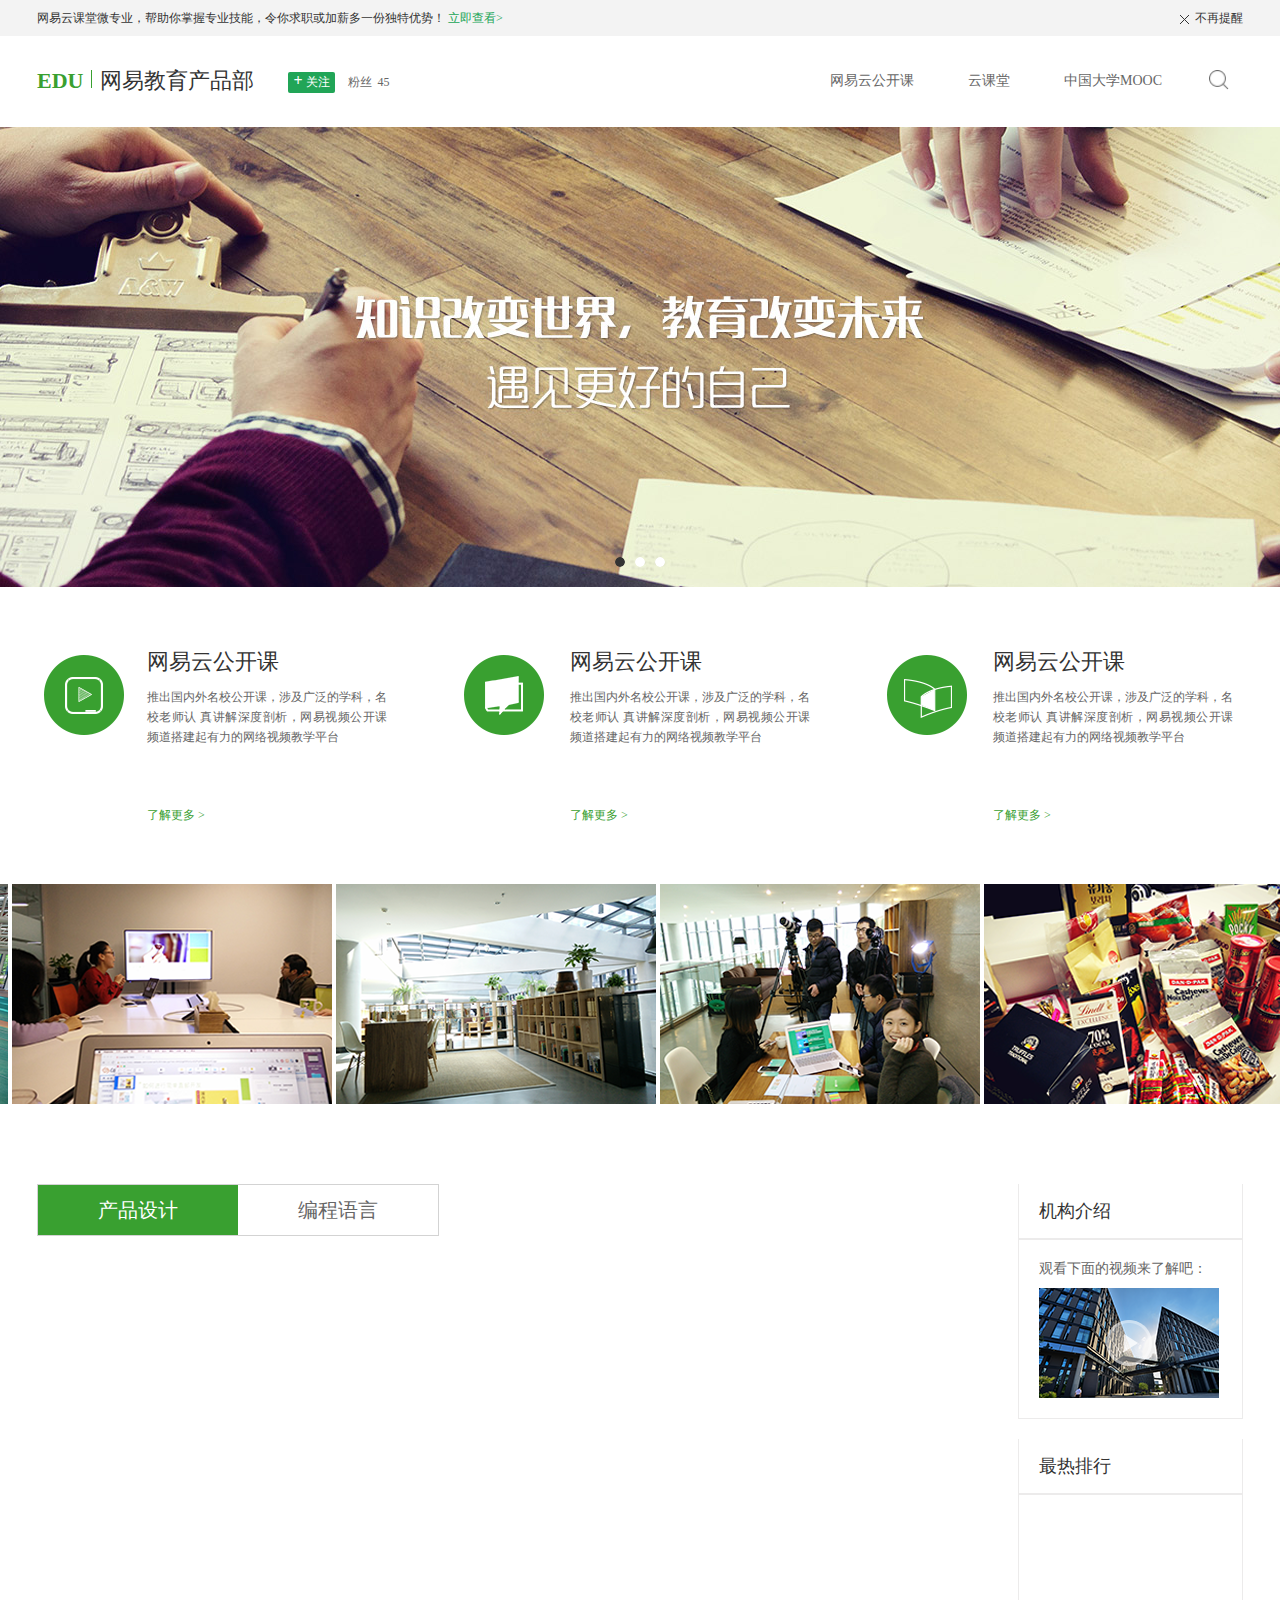
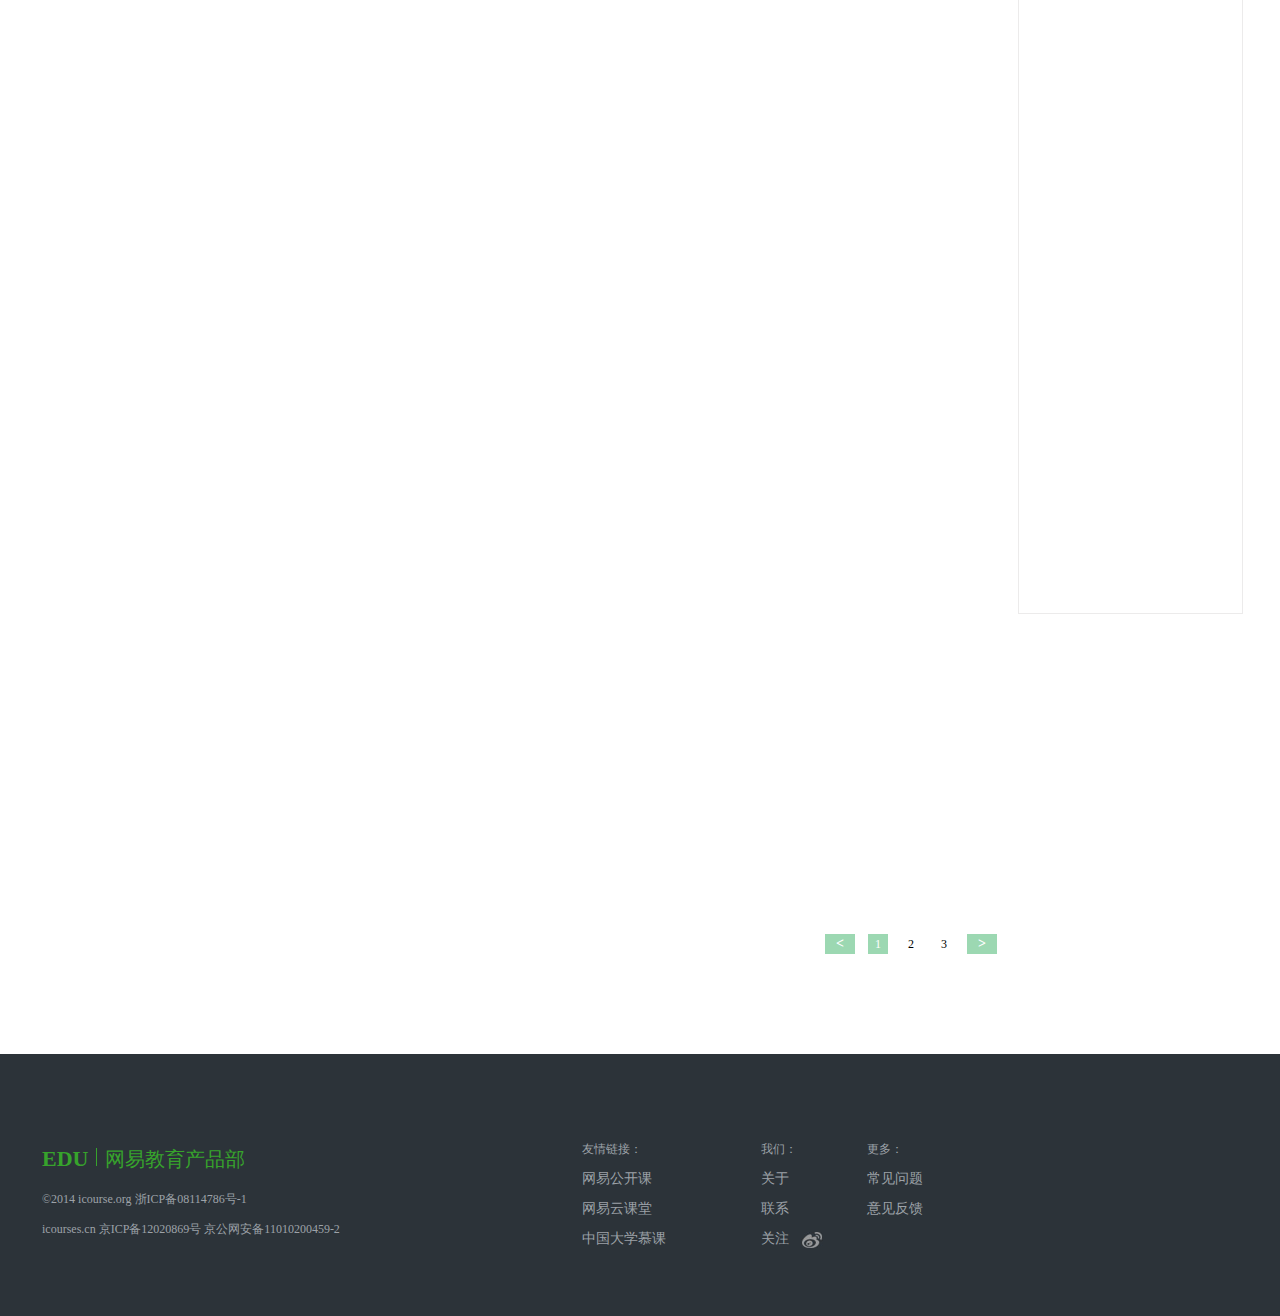
<file: 网易云课堂/index.html>
<!DOCTYPE html>
<html lang="en">

<head>
    <meta charset="UTF-8">
    <meta name="viewport" content="width=device-width, initial-scale=1.0">
    <link rel="stylesheet" type="text/css" href="style/homePage_big.css">
    <link rel="stylesheet" type="text/css" href="style/homePage_small.css" media="(max-width:1205px)">
    <script src="http://code.jquery.com/jquery-1.11.3.min.js"></script>
    <script type="text/javascript" src="js/jquery.js"></script>
    <script type="text/javascript" src="js/homePage.js"></script>
    <title>Document</title>
</head>

<body>
    <!--顶部广告部分-->
    <div id="top">
        <div class="top_con">
            <div class="fl">
                <span>网易云课堂微专业，帮助你掌握专业技能，令你求职或加薪多一份独特优势！</span>
                <a class="top_look" href="">立即查看&gt;</a>
            </div>
            <a class="top_close fr" href="">不再提醒</a>
        </div>
    </div>
    <!--头部导航栏-->
    <div id="header">
        <div class="header_edu fl">
            <div class="hedu_text">
                <span>EDU</span><i></i>网易教育产品部
            </div>
            <em class="hedu_atte">+&nbsp;关注</em>
            <em class="yOn">✔&nbsp;已关注&nbsp;&nbsp;<i></i>&nbsp;<a href="">取消</a></em>
            <em>粉丝&nbsp;&nbsp;45</em>
        </div>
        <div class="header_ser fr">
            <ul class="nav">
                <li><a href="http://open.163.com/">网易云公开课</a></li>
                <li><a href="http://study.163.com/">云课堂</a></li>
                <li><a href="http://www.icourse163.org/">中国大学MOOC</a></li>
            </ul>
        </div>
    </div>
    <!--大图轮播区-->
    <div id="big_banner">
        <div class="big_banner_out">
            <ul class="big_banner_ul">
                <li>
                    <a href="http://open.163.com/">
                        <img src="images/banner1.jpg">
                    </a>
                </li>
                <li>
                    <a href="http://study.163.com/">
                        <img src="images/banner2.jpg">
                    </a>
                </li>
                <li>
                    <a href="http://www.icourse163.org/">
                        <img src="images/banner3.jpg">
                    </a>
                </li>
            </ul>
            <div class="big_banner_sub">

            </div>
        </div>
    </div>
    <!--介绍部分-->
    <div id="cla_in">
        <ul class="ci_ul clear">
            <li class="wyy_li fl">
                <div>
                    <h1>网易云公开课</h1>
                    <p>推出国内外名校公开课，涉及广泛的学科，名校老师认 真讲解深度剖析，网易视频公开课频道搭建起有力的网络视频教学平台
                    </p>
                    <a href="http://open.163.com/">了解更多 &gt;</a>
                </div>
            </li>
            <li class="ykt_li fl">
                <div>
                    <h1>网易云公开课</h1>
                    <p>推出国内外名校公开课，涉及广泛的学科，名校老师认 真讲解深度剖析，网易视频公开课频道搭建起有力的网络视频教学平台
                    </p>
                    <a href="http://study.163.com/">了解更多 &gt;</a>
                </div>
            </li>
            <li class="cdx_li fl">
                <div>
                    <h1>网易云公开课</h1>
                    <p>推出国内外名校公开课，涉及广泛的学科，名校老师认 真讲解深度剖析，网易视频公开课频道搭建起有力的网络视频教学平台
                    </p>
                    <a href="http://www.icourse163.org/">了解更多 &gt;</a>
                </div>
            </li>
        </ul>
    </div>
    <!--小图轮播区-->
    <div id="small_banner">
        <div class="small_banner_out">
            <ul class="small_banner_ul">
                <li>
                    <a href="">
                        <img src="images/sm_banner1.png">
                    </a>
                </li>
                <li>
                    <a href="">
                        <img src="images/sm_banner2.png">
                    </a>
                </li>
                <li>
                    <a href="">
                        <img src="images/sm_banner3.png">
                    </a>
                </li>
                <li>
                    <a href="">
                        <img src="images/sm_banner4.png">
                    </a>
                </li>
                <li>
                    <a href="">
                        <img src="images/sm_banner5.png">
                    </a>
                </li>
            </ul>
        </div>
    </div>
    <!--主要内容区-->
    <div id="content" class="clear">
        <div class="main fl">
            <div class="main_head clear">
                <div class="main_tab fl active">产品设计</div>
                <div class="main_tab fl">编程语言</div>
            </div>
            <div class="main_content clear">


            </div>
            <div class="main_foot">
                <span class="fir_span">&lt;</span>
                <span class="active">1</span>
                <span>2</span>
                <span>3</span>
                <span class="las_span">&gt;</span>
            </div>
        </div>
        <div class="side fr">
            <div class="side_select">
                <h2>机构介绍</h2>
                <div class="vid">
                    <p>观看下面的视频来了解吧：</p>
                    <img src="images/vid.png">
                </div>
            </div>
            <div class="side_select">
                <h2>最热排行</h2>
                <div class="hot_out">
                    <ul class="hot_ul">

                    </ul>
                </div>
            </div>
        </div>
    </div>
    <!--底部-->
    <div id="footer">
        <div class="footer_cin clear">
            <div class="copy fl">
                <h2><span>EDU</span><i></i>网易教育产品部</h2>
                <p>&copy;2014 icourse.org&nbsp;浙ICP备08114786号-1</p>
                <p>icourses.cn&nbsp;京ICP备12020869号&nbsp;京公网安备11010200459-2</p>
            </div>
            <ul class="u1">
                <li>友情链接：</li>
                <li><a href="">网易公开课</a></li>
                <li><a href="">网易云课堂</a></li>
                <li><a href="">中国大学慕课</a></li>
            </ul>
            <ul class="u2">
                <li>我们：</li>
                <li><a href="">关于</a></li>
                <li><a href="">联系</a></li>
                <li><a href="">关注<img src="images/footer_p1.png"></a></li>
            </ul>
            <ul>
                <li>更多：</li>
                <li><a href="">常见问题</a></li>
                <li><a href="">意见反馈</a></li>
            </ul>
        </div>
    </div>

    <!--视频播放部分-->
    <div id="vidio">
        <div class="vid_shade"></div>
        <div class="vid_play">
            <p>请观看下面的视频</p>
            <video controls="controls">
                <source src=" http://mov.bn.netease.com/open-movie/nos/mp4/2014/12/30/SADQ86F5S_shd.mp4 " type="video/mp4 " />
                Your browser does not support HTML5 video.
            </video>
            <div class="vid_close "></div>
        </div>
    </div>
    <!--登录弹窗部分-->
    <div id="login">
        <div class="login_shade"></div>
        <div class="login_tex">
            <p>登录网易云课堂</p>
            <div class="log_close "></div>

            <input type="text" id="user" placeholder="账号"><span class="erring"></span>
            <input type="password" id="pass" placeholder="密码"><span class="erring"></span>
            <input type="button" id="submit" value="登录">
        </div>
    </div>
</body>

</html>
</file>
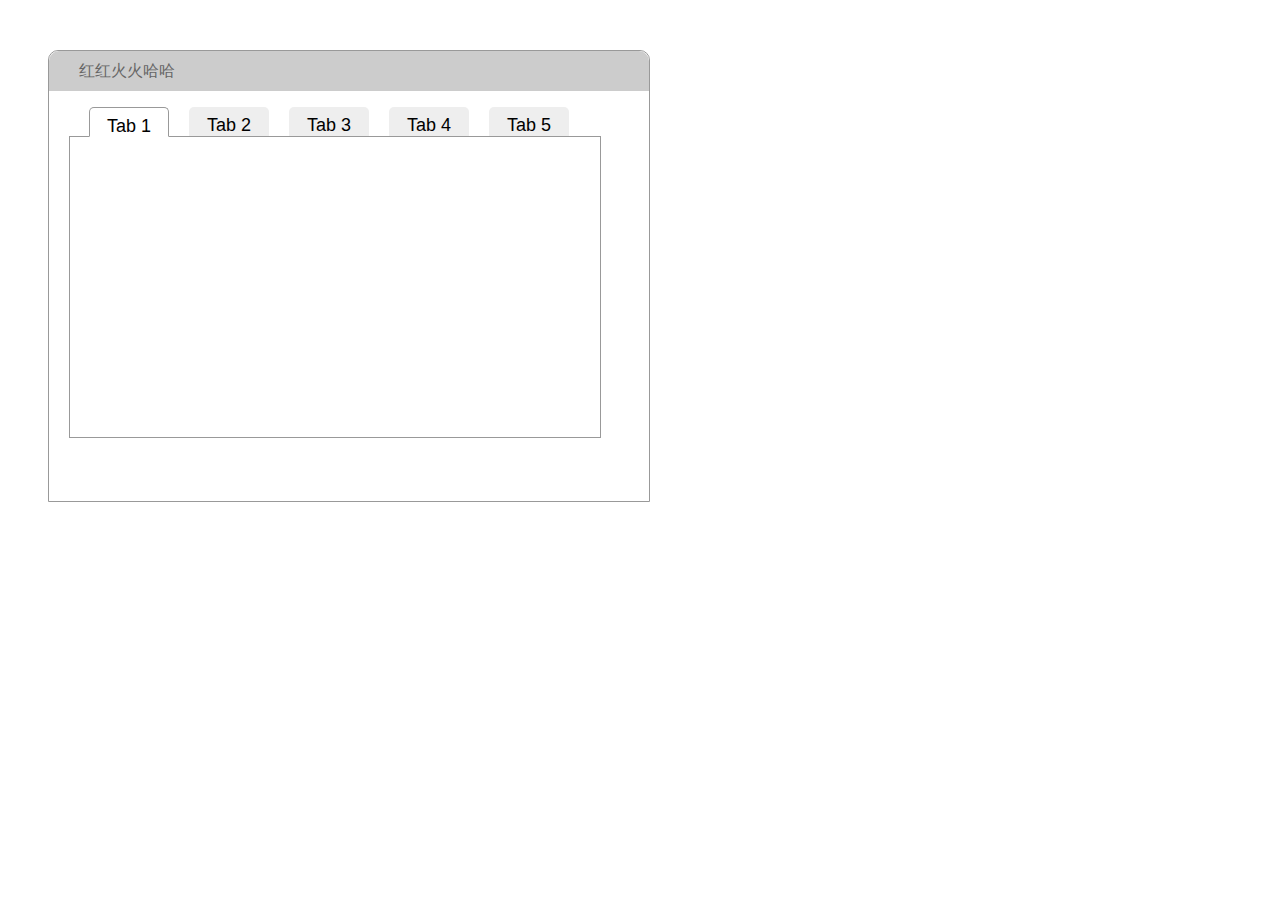
<file: week1/Tab选项切换/index.html>
<!doctype html>
<html>

<head>
    <title>Tab选项切换</title>
    <meta charset="UTF-8">
    <link rel="stylesheet" href="style/main.css">
    <script type="text/javascript" src="js/main.js"></script>
</head>

<body>
    <div id="outline">
        <p>红红火火哈哈</p>
        <button class="active">Tab 1</button>
        <button>Tab 2</button>
        <button>Tab 3</button>
        <button>Tab 4</button>
        <button>Tab 5</button>
        <div id="tableOut">
            <table id="tab">
            </table>
        </div>
    </div>
</body>

</html>
</file>
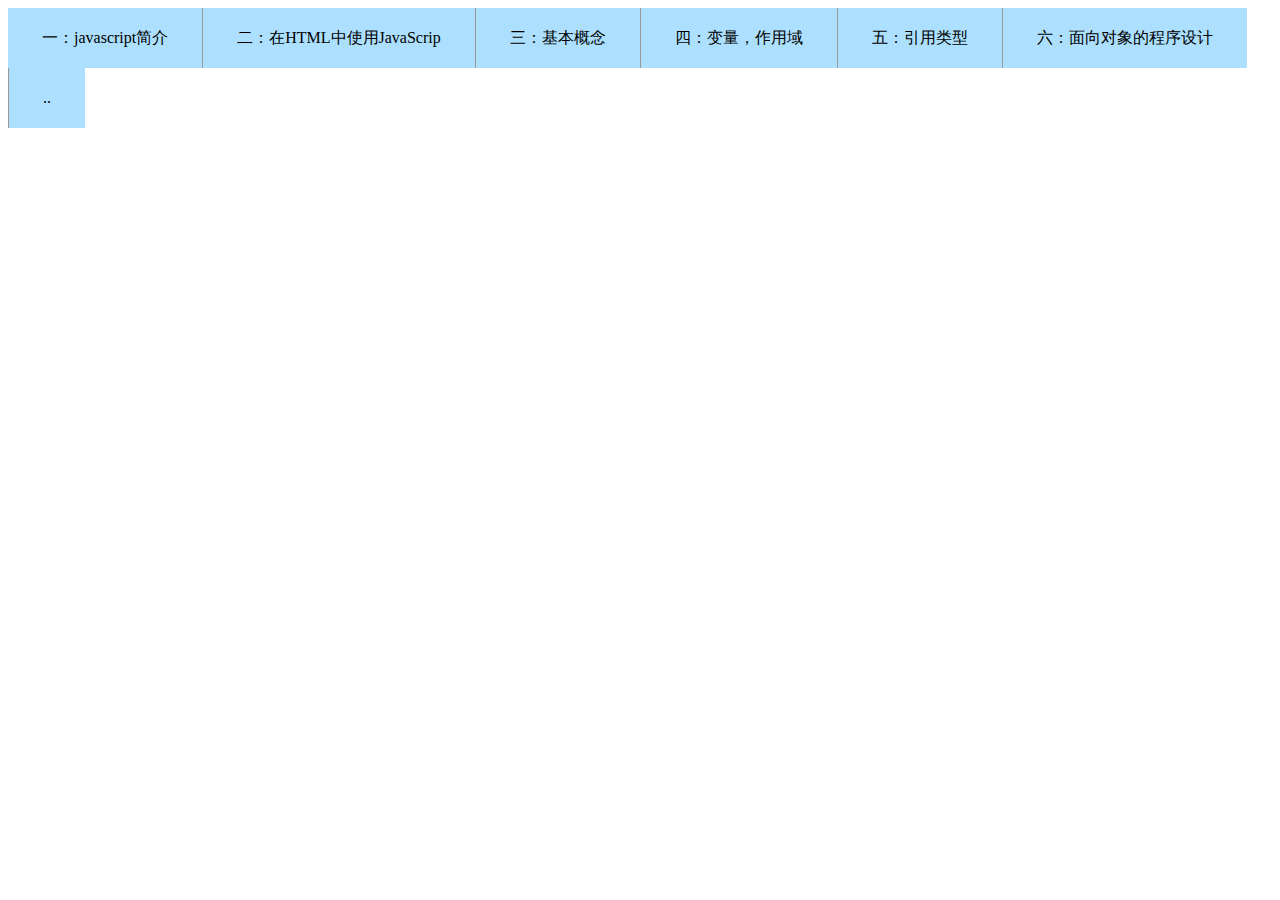
<file: week1/下拉菜单/index.html>
<!doctype html>
<html>

<head>
    <title>下拉(js高程部分目录)</title>
    <meta charset="UTF-8">
    <link rel="stylesheet" type="text/css" href="style/main.css">
    <script type="text/javascrijpt" src="js/main.js"></script>
</head>

<body>
    <div id="outline">
        <div id="tab">
            <div>一：javascript简介</div>
            <div>二：在HTML中使用JavaScrip</div>
            <div>三：基本概念</div>
            <div>四：变量，作用域</div>
            <div>五：引用类型</div>
            <div>六：面向对象的程序设计</div>
            <div>..</div>
        </div>
        <div id="nextTab">
            <div id="next1">
                <ul>
                    <li>1.1 &nbsp;javascript简史</li>
                    <li>1.2 &nbsp;javascript实现</li>
                    <li>1.3 &nbsp;javascript版本</li>
                    <li>1.4 &nbsp;小结</li>
                </ul>

            </div>
            <div id="next2">
                <ul>
                    <li>2.1 &nbsp;&lt;script&gt;元素</li>
                    <li>2.2 &nbsp;嵌入代码与外部文件</li>
                    <li>2.3 &nbsp;文档模式</li>
                    <li>2.4 &nbsp;&lt;noscript&gt;元素</li>
                    <li>2.5 &nbsp;小结</li>
                </ul>

            </div>
            <div id="next3">
                <ul>
                    <li>3.1 &nbsp;语法</li>
                    <li>3.2 &nbsp;关键字和保留字</li>
                    <li>3.3 &nbsp;变量</li>
                    <li>3.4 &nbsp;数据类型</li>
                    <li>3.5 &nbsp;操作符</li>
                    <li>3.3 &nbsp;语句</li>
                    <li>3.4 &nbsp;函数</li>
                    <li>3.5 &nbsp;小结</li>
                </ul>

            </div>
            <div id="next4">
                <ul>
                    <li>4.1 &nbsp;基本类型和引类型的值</li>
                    <li>4.2 &nbsp;执行环境及作用域</li>
                    <li>4.3 &nbsp;垃圾收集</li>
                    <li>4.4 &nbsp;小结</li>
                </ul>

            </div>
            <div id="next5">
                <ul>
                    <li>5.1 &nbsp;Object类型</li>
                    <li>5.2 &nbsp;Date类型</li>
                    <li>5.3 &nbsp;RegExp类型</li>
                    <li>5.4 &nbsp;Function类型</li>
                    <li>5.5 &nbsp;基本包装类型</li>
                    <li>5.3 &nbsp;单体内置对象</li>
                    <li>5.4 &nbsp;函数</li>
                </ul>

            </div>
            <div id="next6">
                <ul>
                    <li>6.1 &nbsp;理解对象</li>
                    <li>6.2 &nbsp;创建对象</li>
                    <li>6.3 &nbsp;继承</li>
                    <li>6.4 &nbsp;小结</li>
                </ul>

            </div>
            <div id="next7">
                <ul>
                    <li>你以为还有？</li>
                    <li>剩下的章节不让看了！</li>
                    <li>就是不让看了</li>
                    <li>想不到吧？</li>
                    <li>意不意外？</li>
                    <li>刺不刺激？</li>
                    <li>惊不惊喜？</li>
                </ul>

            </div>
        </div>
    </div>
</body>

</html>
</file>
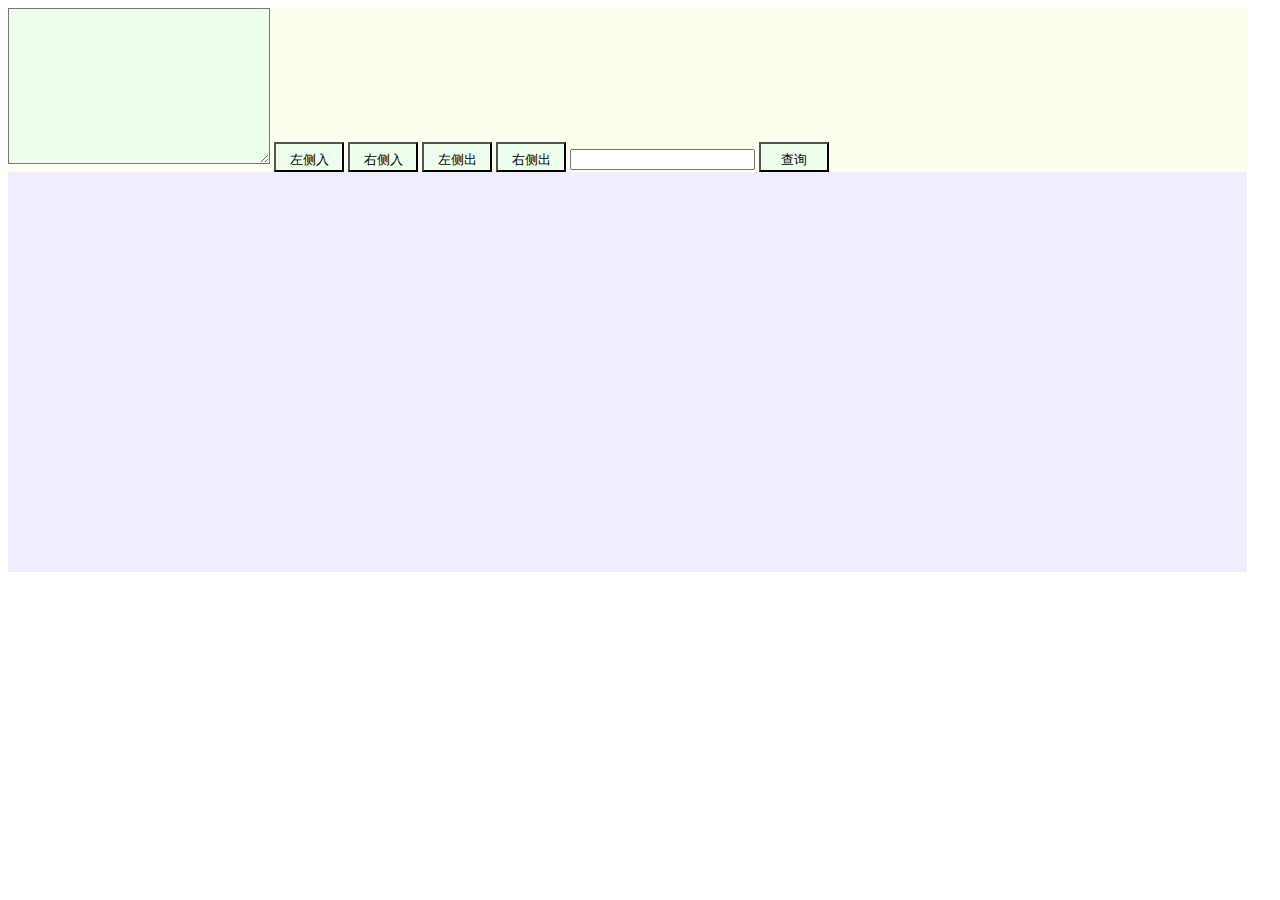
<file: week1/任务二十/index.html>
<!doctype html>
<html>
    <head>
        <title>任务二十</title>
        <meta charset="UTF-8">
        <link rel="stylesheet" href="style/main.css">
        <script type="text/javascript" src="js/main.js"></script>
    </head>
    <body>
        <div id="overline">
            <textarea name="" id="text1" cols="30" rows="10"></textarea>
            <button id="add1">左侧入</button>
            <button id="add2">右侧入</button>
            <button id="remove1">左侧出</button>
            <button id="remove2">右侧出</button>
            <input id="text2" type="text">
        <button id="find">查询</button>
        </div>
        <div id="outline"></div>
        </br>
    </body>
</html>
</file>
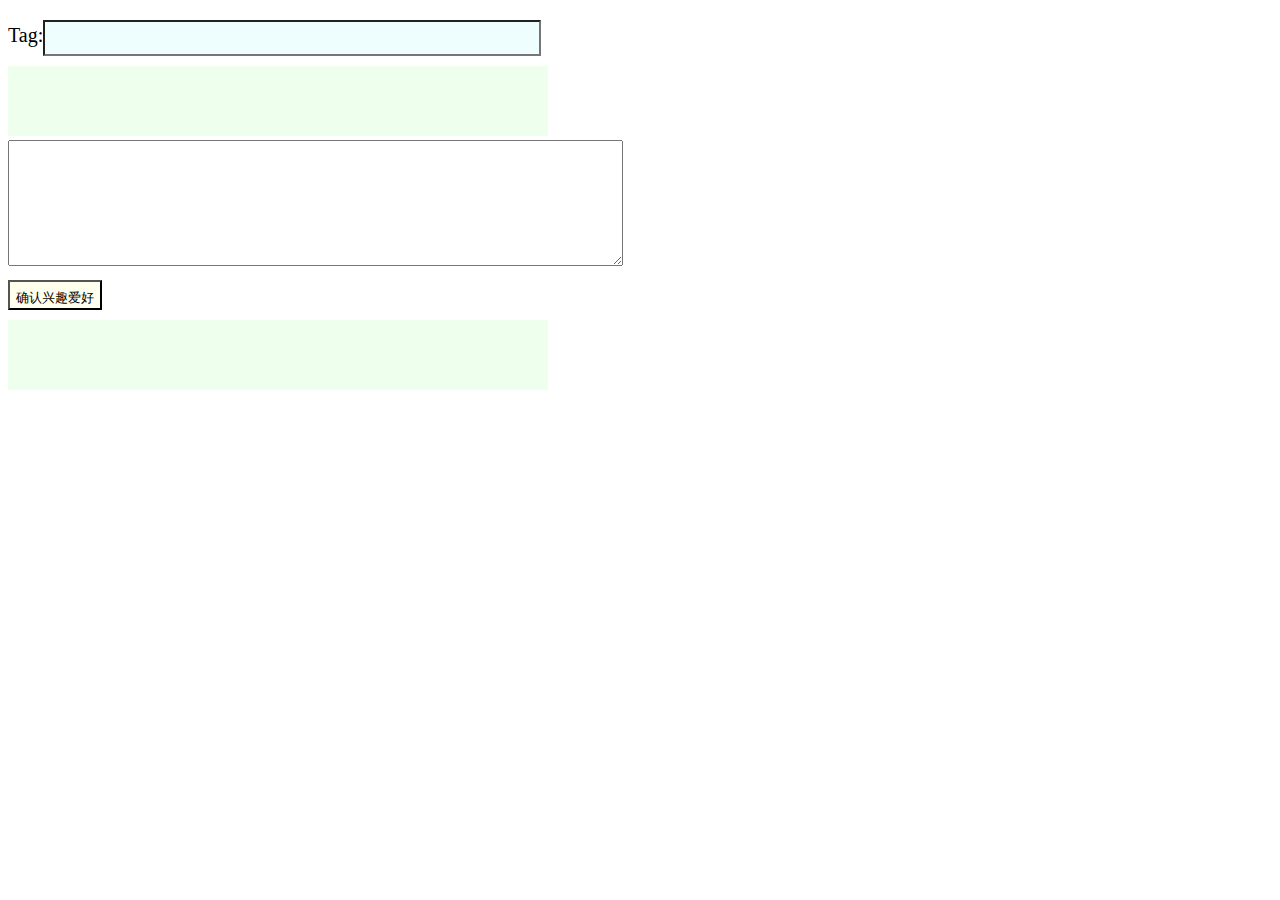
<file: week1/任务二十一/index.html>
<!doctype html>
<html>
    <head>
        <title>任务二十一</title>
        <meta charset="utf-8">
        <link rel="stylesheet" href="style/main.css">
        <script type="text/javascript" src="js/main.js"></script>
    </head>
    <body>
        <div id="outline1">
            Tag:<input id="text1" type="text">
            <div id="show1"></div>
        </div>
        <div id="outline2">
            <textarea name="" id="text2" cols="74" rows="8"></textarea>
            <button id="btn1">确认兴趣爱好</button>
            <div id="show2"></div>
        </div>
    </body>
</html>
</file>
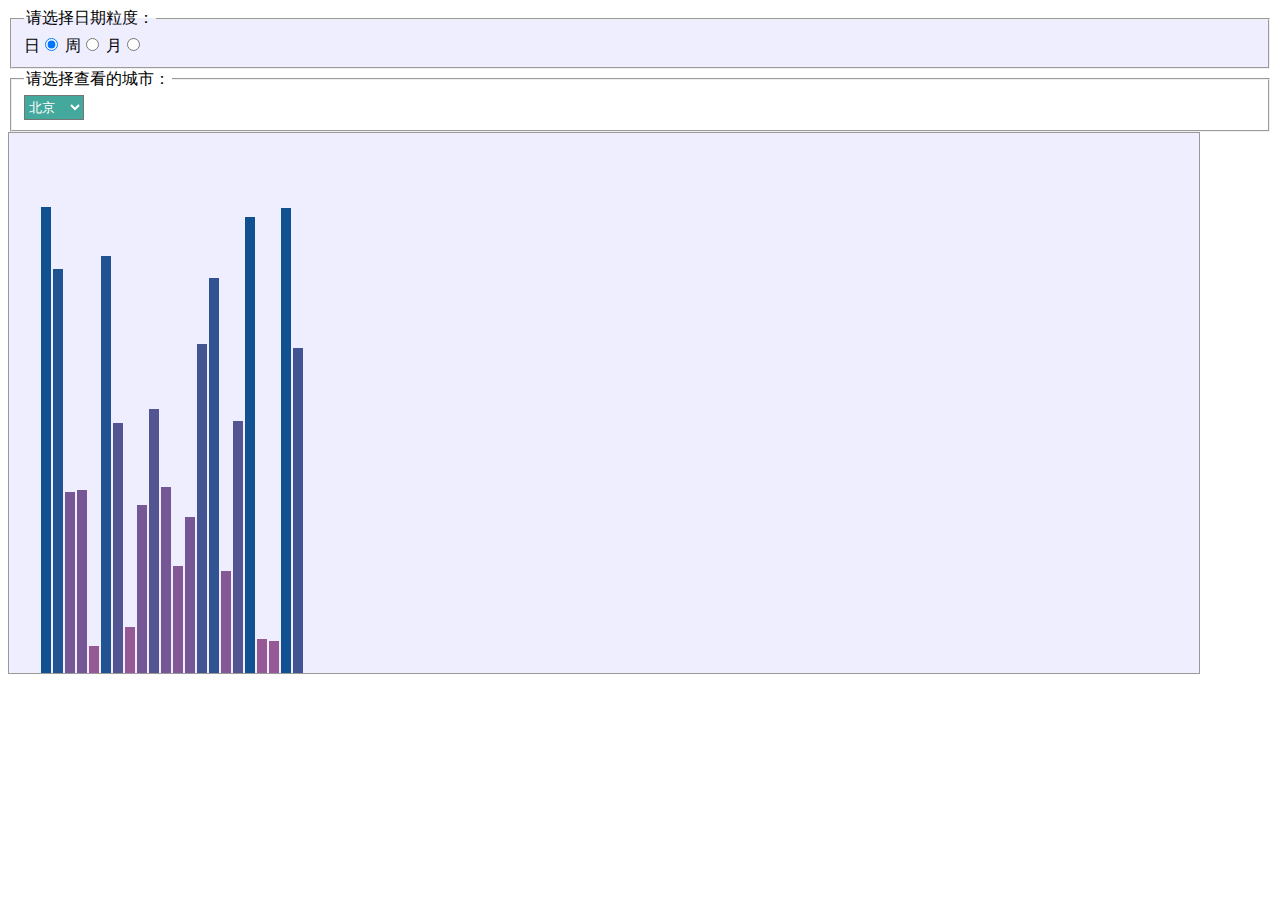
<file: week1/任务十七/index.html>
<!doctype html>
<html>
    <head>
        <title>任务十七</title>
        <meta charset="utf-8">
        <link rel="stylesheet" href="style/main.css">
        <script type="text/javascript" src="js/main.js"></script>
    </head>
    <body>
        <fieldset id="form-gra-time">
            <legend>请选择日期粒度：</legend>
            <label>日<input name="gra-time" value="day" type="radio" checked="checked"></label>
            <label>周<input name="gra-time" value="week" type="radio"></label>
            <label>月<input name="gra-time" value="month" type="radio"></label>
        </fieldset>

        <fieldset>
            <legend>请选择查看的城市：</legend>
            <select id="city-select">
            <option>北京</option>
            </select>
        </fieldset>

        <div id="aqi-chart-wrap">
            <div id="showText"></div>
        </div>
    </body>
</html>
</file>
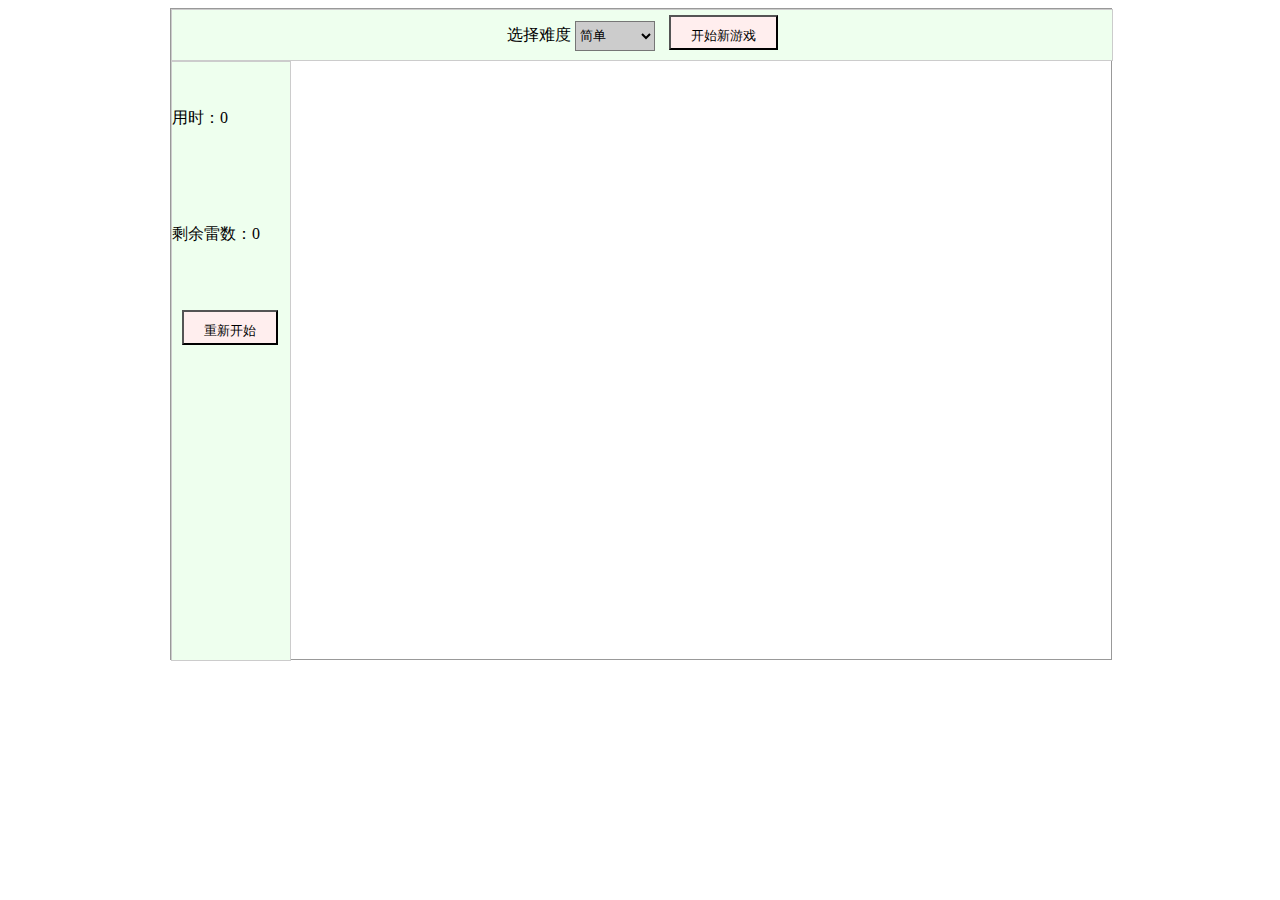
<file: week1/扫雷2.0/index.html>
<!doctype html>
<html>
    <head>
        <title>扫雷2.0</title>
        <meta charset="UTF-8">
        <link rel="stylesheet" href="style/main.css">
        <script type="text/javascript" src="js/main.js"></script>
    </head>
    <body>
        <div id="outline">
            <div class="show1">
                <span>选择难度</span>
                <select name="" id="choose">
                    <option value="简单">简单</option>
                    <option value="中等">中等</option>
                    <option value="困难">困难</option>
                </select>
                <button id="btn1">开始新游戏</button>
            </div>
            <div class="show2">
                <p>用时：<span>0</span></p>
                <p>剩余雷数：<span>0</span></p>
                <button id="btn2">重新开始</button>
            </div>
            <div id="games"></div>
        </div>
    </body>
</html>
</file>
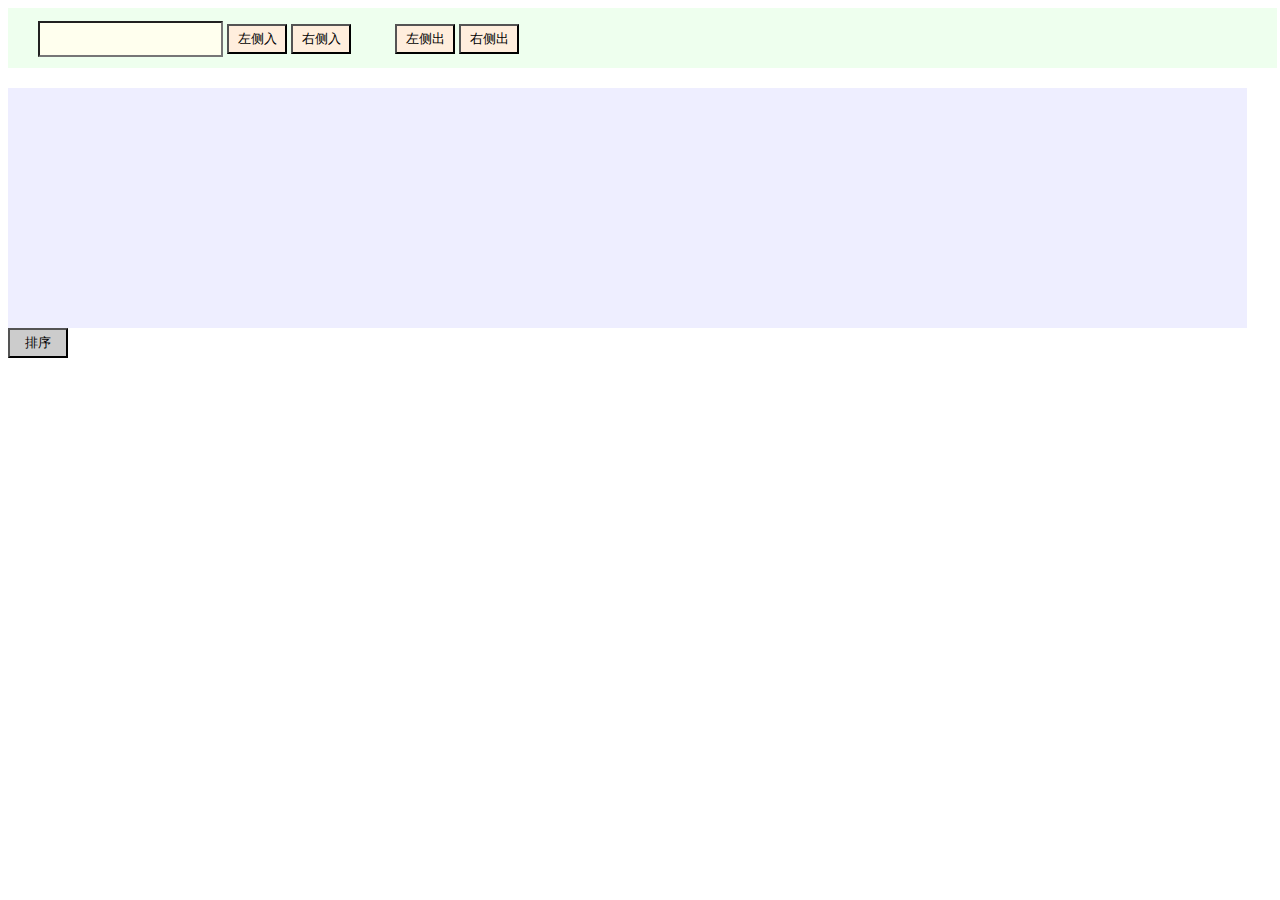
<file: week1/简单排序（任务十九）/index.html>
<!doctype html>
<html>
    <head>
        <title>任务十九</title>
        <meta charset="utf-8">
        <link rel="stylesheet" href="style/main.css">
        <script type="text/javascript" src="js/main.js"></script>
    </head>
    <body>
        <div id="overline">
            <input id="text1" type="text">
            <button id="add1">左侧入</button>
            <button id="add2">右侧入</button>
            <button id="remove1">左侧出</button>
            <button id="remove2">右侧出</button>
        </div>
        <div id="outline"></div>
        <button id="sort">排序</button>
    </body>
</html>
</file>
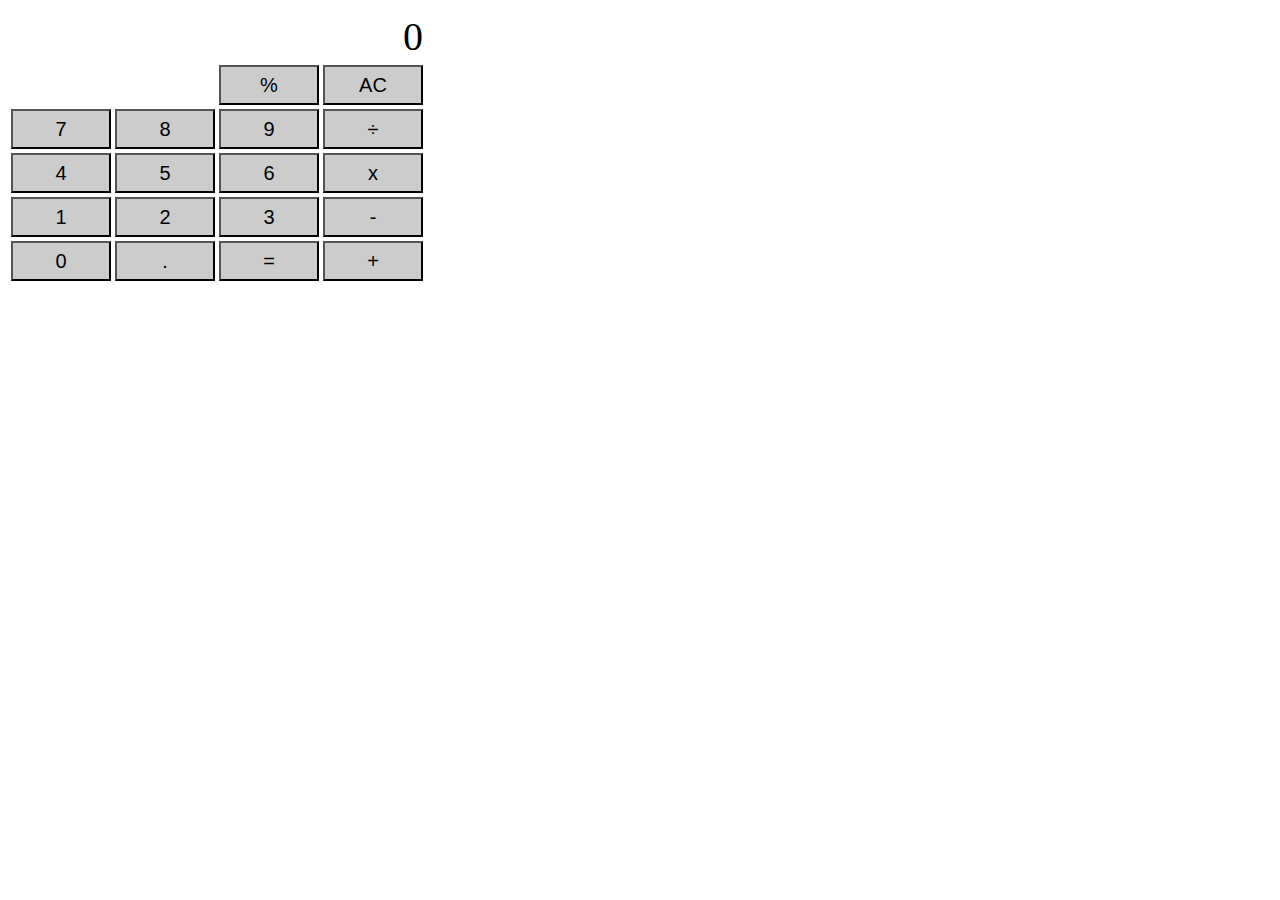
<file: week1/计算器/index.html>
<!DOCTYPE html>
<html>
  <head>
    <title>计算器</title>
	<meta charset="UTF-8">
    
    <link rel="stylesheet" type="text/css" href="style/main.css">
	<script type="text/javascript" src="js/main.js"></script>
  </head>
  
  <body>
    <table>
    	<tr>
    		<td colspan="4" id="outputId">
    			0
    		</td>
    	</tr>
    	<tr>
    	<td></td>
    	<td></td>
    	<td><input type="button" value="%" name="numbers"></td>
    	<td><input id="clear" type="button" value="AC" ></td>
    	</tr>
    	<tr>
    	<td><input type="button" value="7" name="numbers"></td>
    	<td><input type="button" value="8" name="numbers"></td>
    	<td><input type="button" value="9" name="numbers"></td>
    	<td><input type="button" value="÷" name="numbers"></td>
    	</tr>
    	<tr>
    	<td><input type="button" value="4" name="numbers"></td>
    	<td><input type="button" value="5" name="numbers"></td>
    	<td><input type="button" value="6" name="numbers"></td>
    	<td><input type="button" value="x" name="numbers"></td>
    	</tr>
    	<tr>
    	<td><input type="button" value="1" name="numbers"></td>
    	<td><input type="button" value="2" name="numbers"></td>
    	<td><input type="button" value="3" name="numbers"></td>
    	<td><input type="button" value="-" name="numbers"></td>
    	</tr>
    	<tr>
    	<td><input type="button" value="0" name="numbers"></td>
    	<td><input type="button" value="." name="numbers"></td>
    	<td><input id="doPrint" type="button" value="=" ></td>
    	<td><input type="button" value="+" name="numbers"></td>
    	</tr>
    	
    </table>
  </body>
</html>
</file>
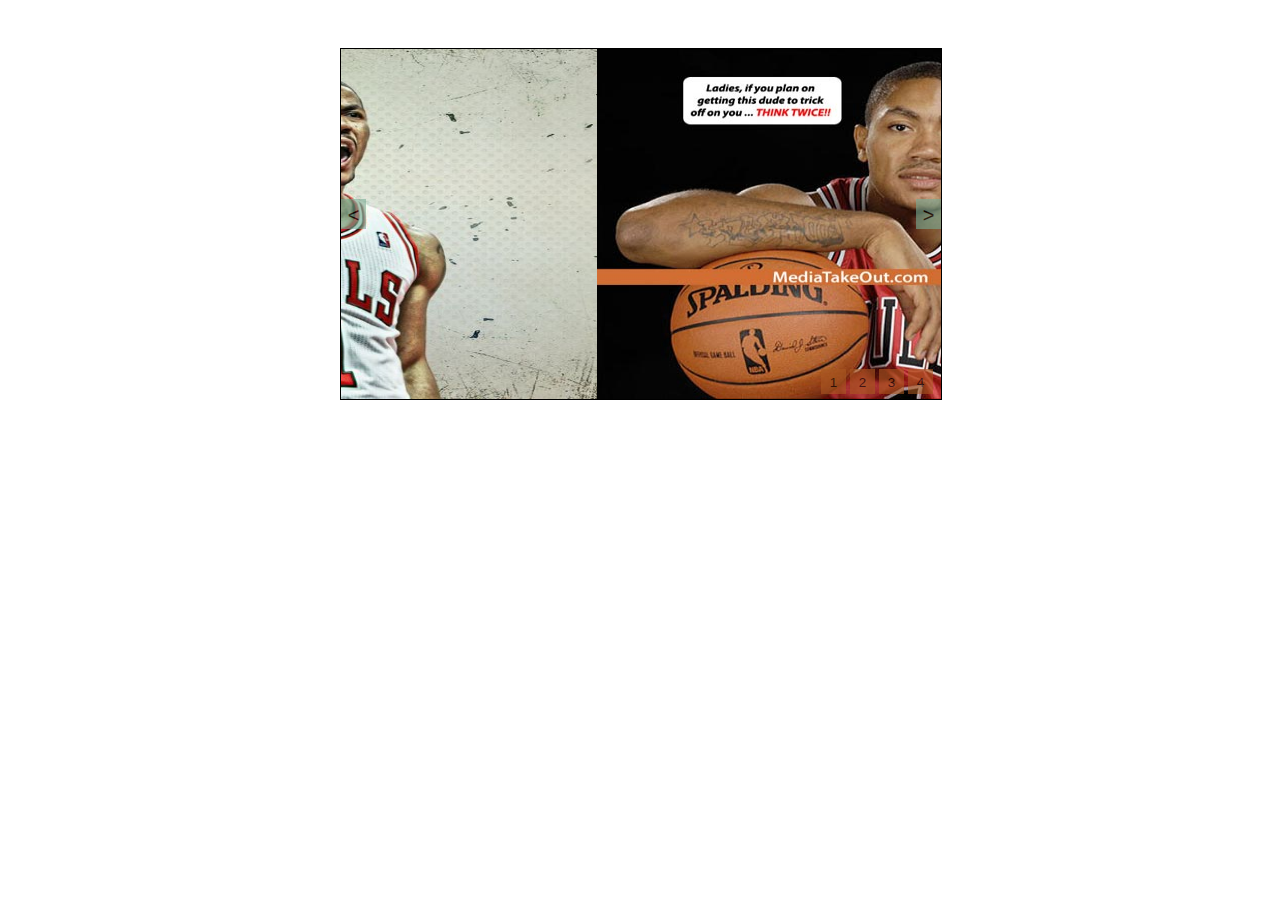
<file: week1/轮播图/index.html>
<!doctype html>
<html> 
    <head>
        <title>轮播图</title>
        <meta charset="utf-8">
        <link rel="stylesheet" type="text/css" href="style/main.css">
        <script type="text/javascript" src="js/main.js"></script>
    </head>
    <body>
        <div id="div1">
            <ul id="ul1">
                <li><img src="imgs/rose1.jpg" alt="#"></li>
                <li><img src="imgs/rose2.jpg" alt="#"></li>
                <li><img src="imgs/rose3.jpg" alt="#"></li>
                <li><img src="imgs/rose4.jpg" alt="#"></li>
            </ul>
            <button>1</button>
            <button>2</button>
            <button>3</button>
            <button>4</button>
            <input type="button" id="left" value="<"/>
            <input type="button" id="right" value=">"/>
        </div>
    </body>
</html>
</file>
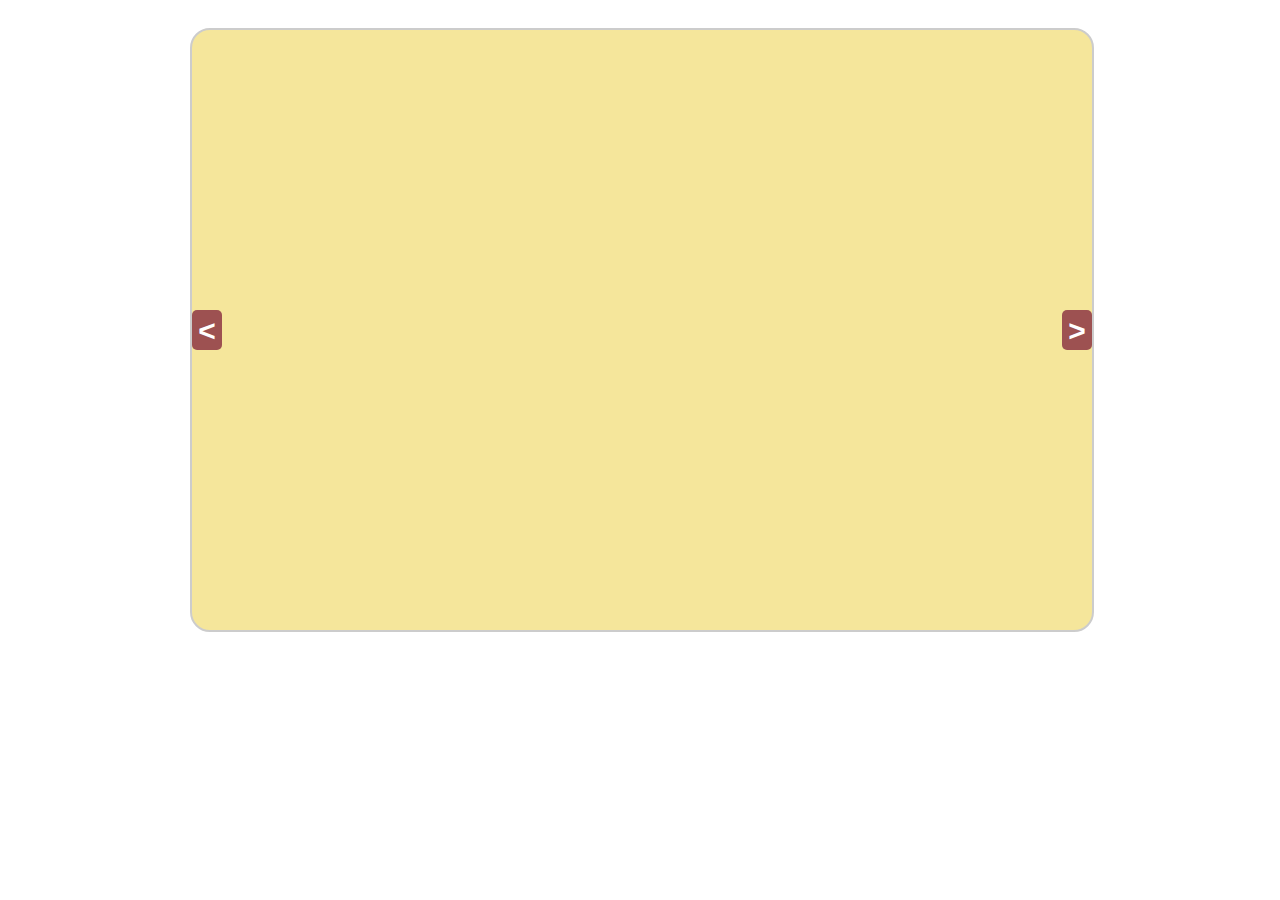
<file: week2/Ajax请求数据/index.html>
<!doctype html>
<html>
    <head>
        <title>Ajax请求数据制作课程表</title>
        <meta charset="utf-8">
        <link rel="stylesheet" href="style/main.css">
        <script type="text/javascript" src="js/main.js"></script>
    </head>
    <body>
        <div id="outline">
            <ul id="ul1">
                
            </ul>
            <button id="left">&lt;</button>
            <button id="right">&gt;</button>
        </div>
    </body>
</html>
</file>
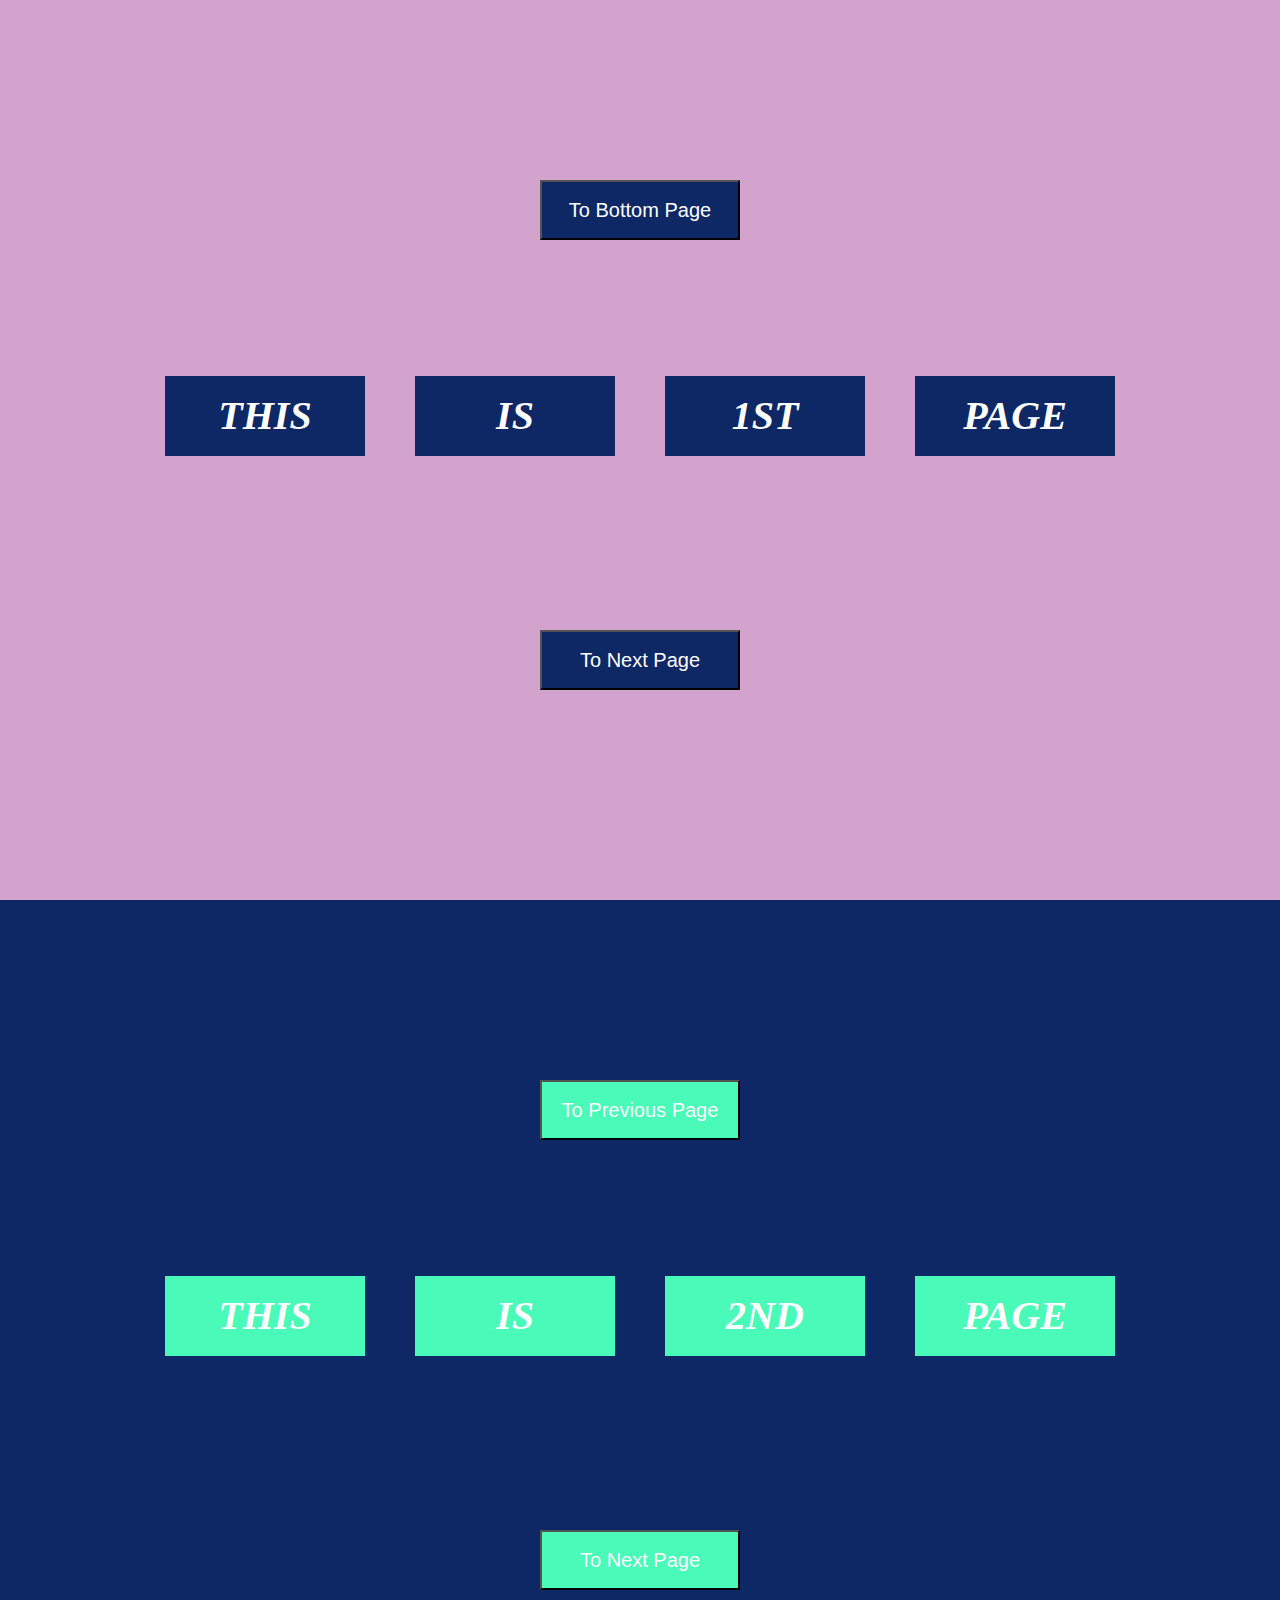
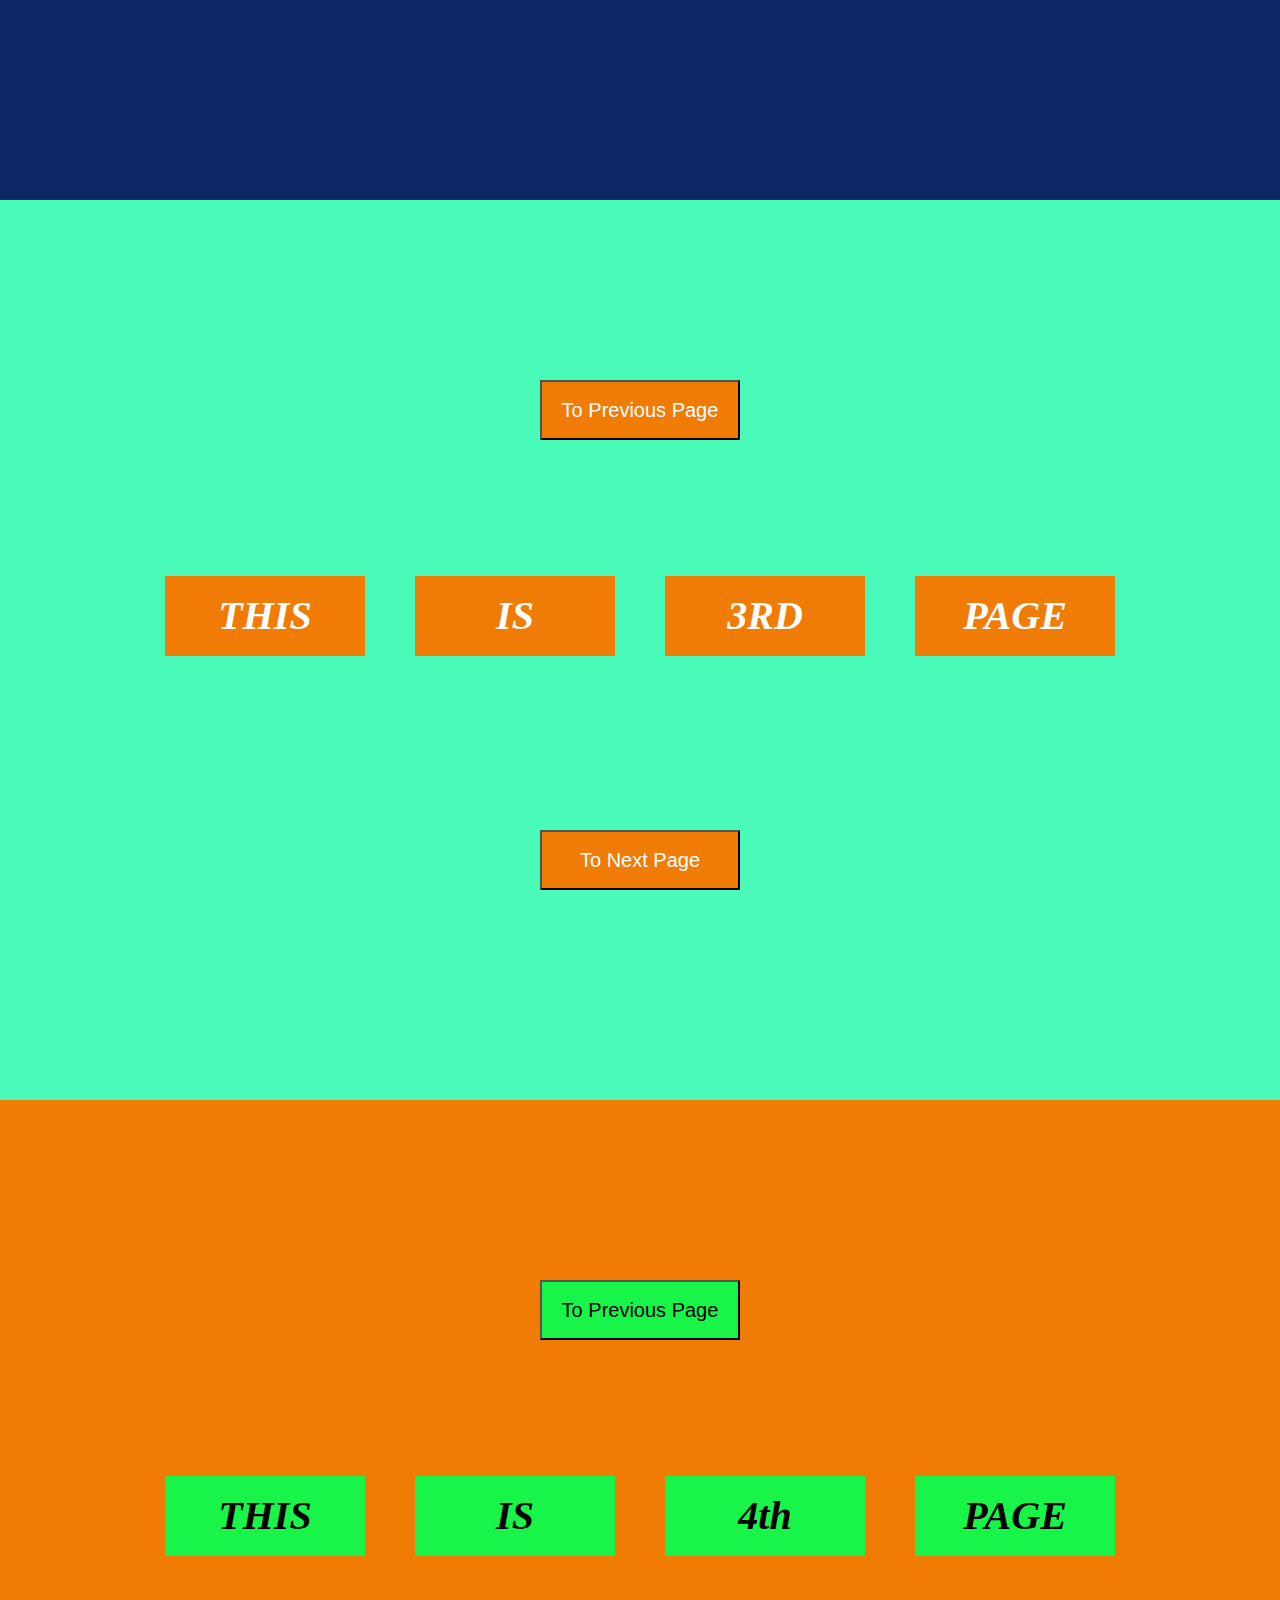
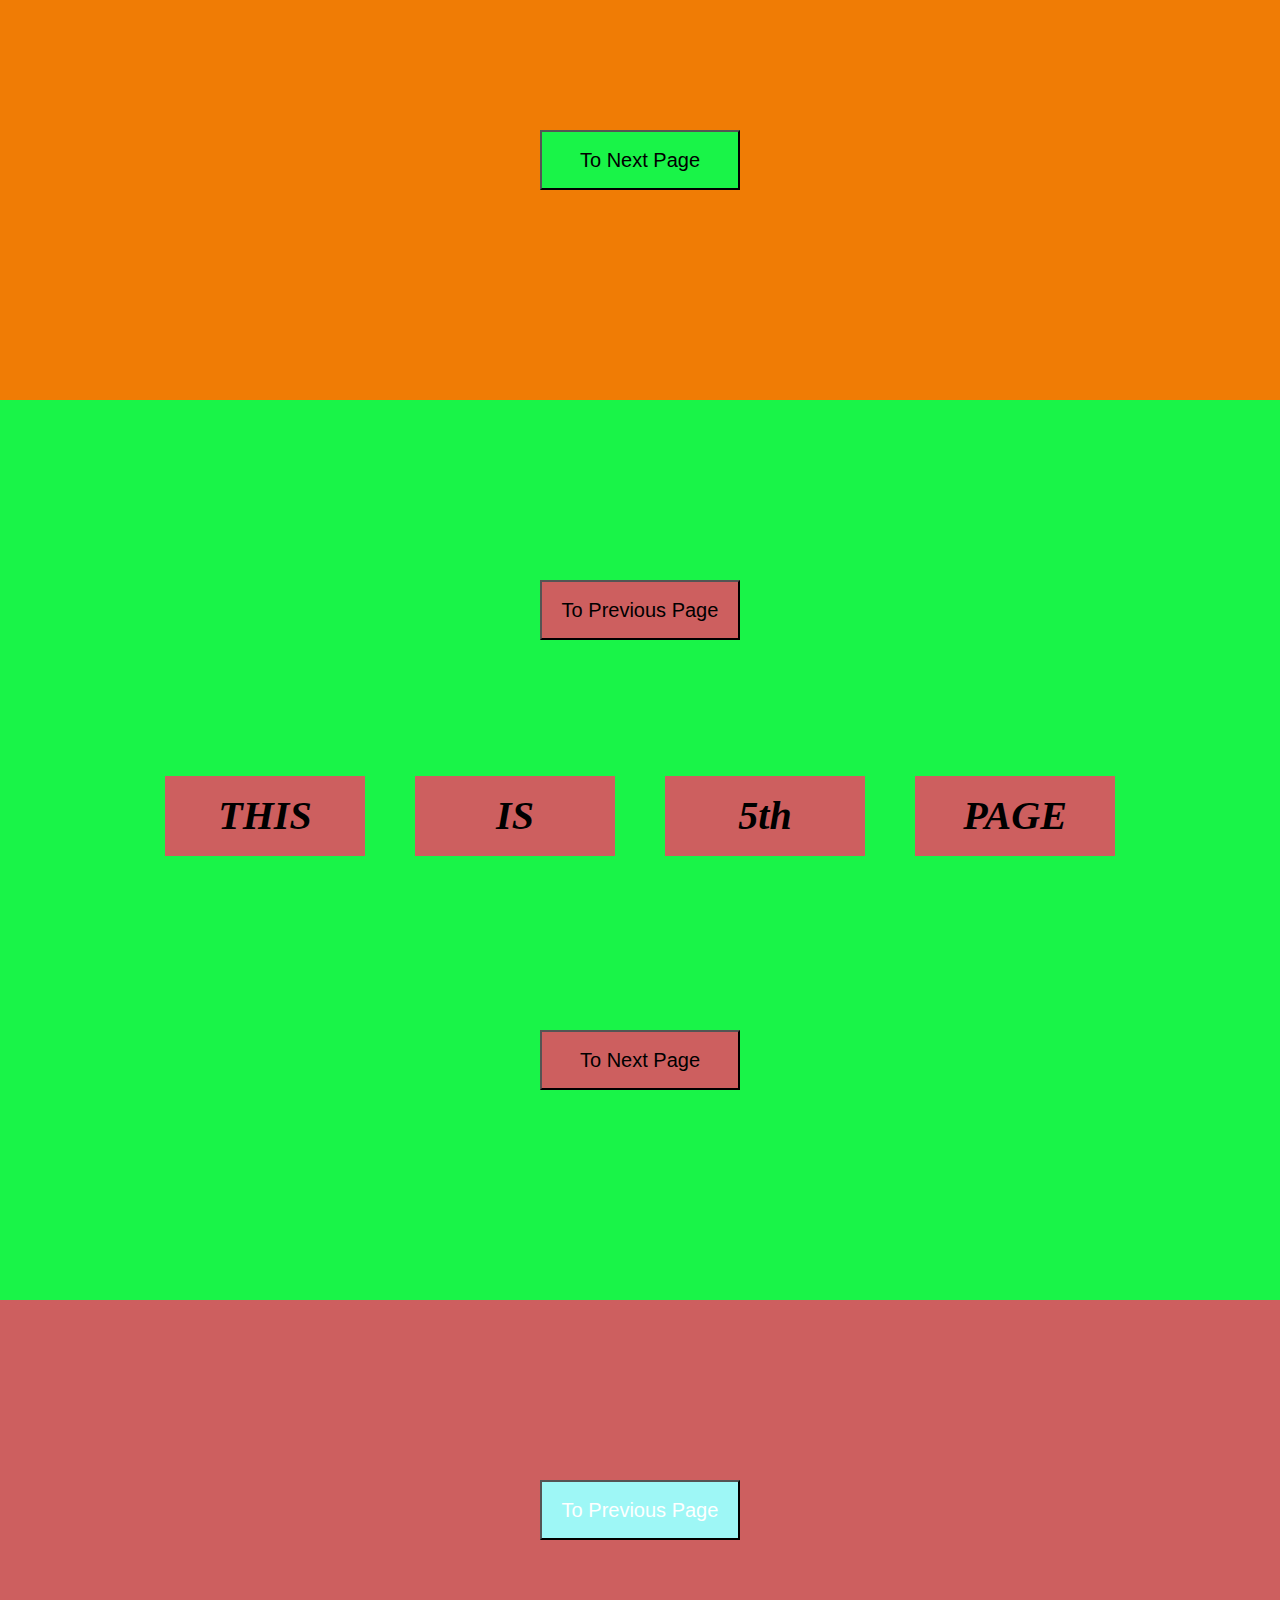
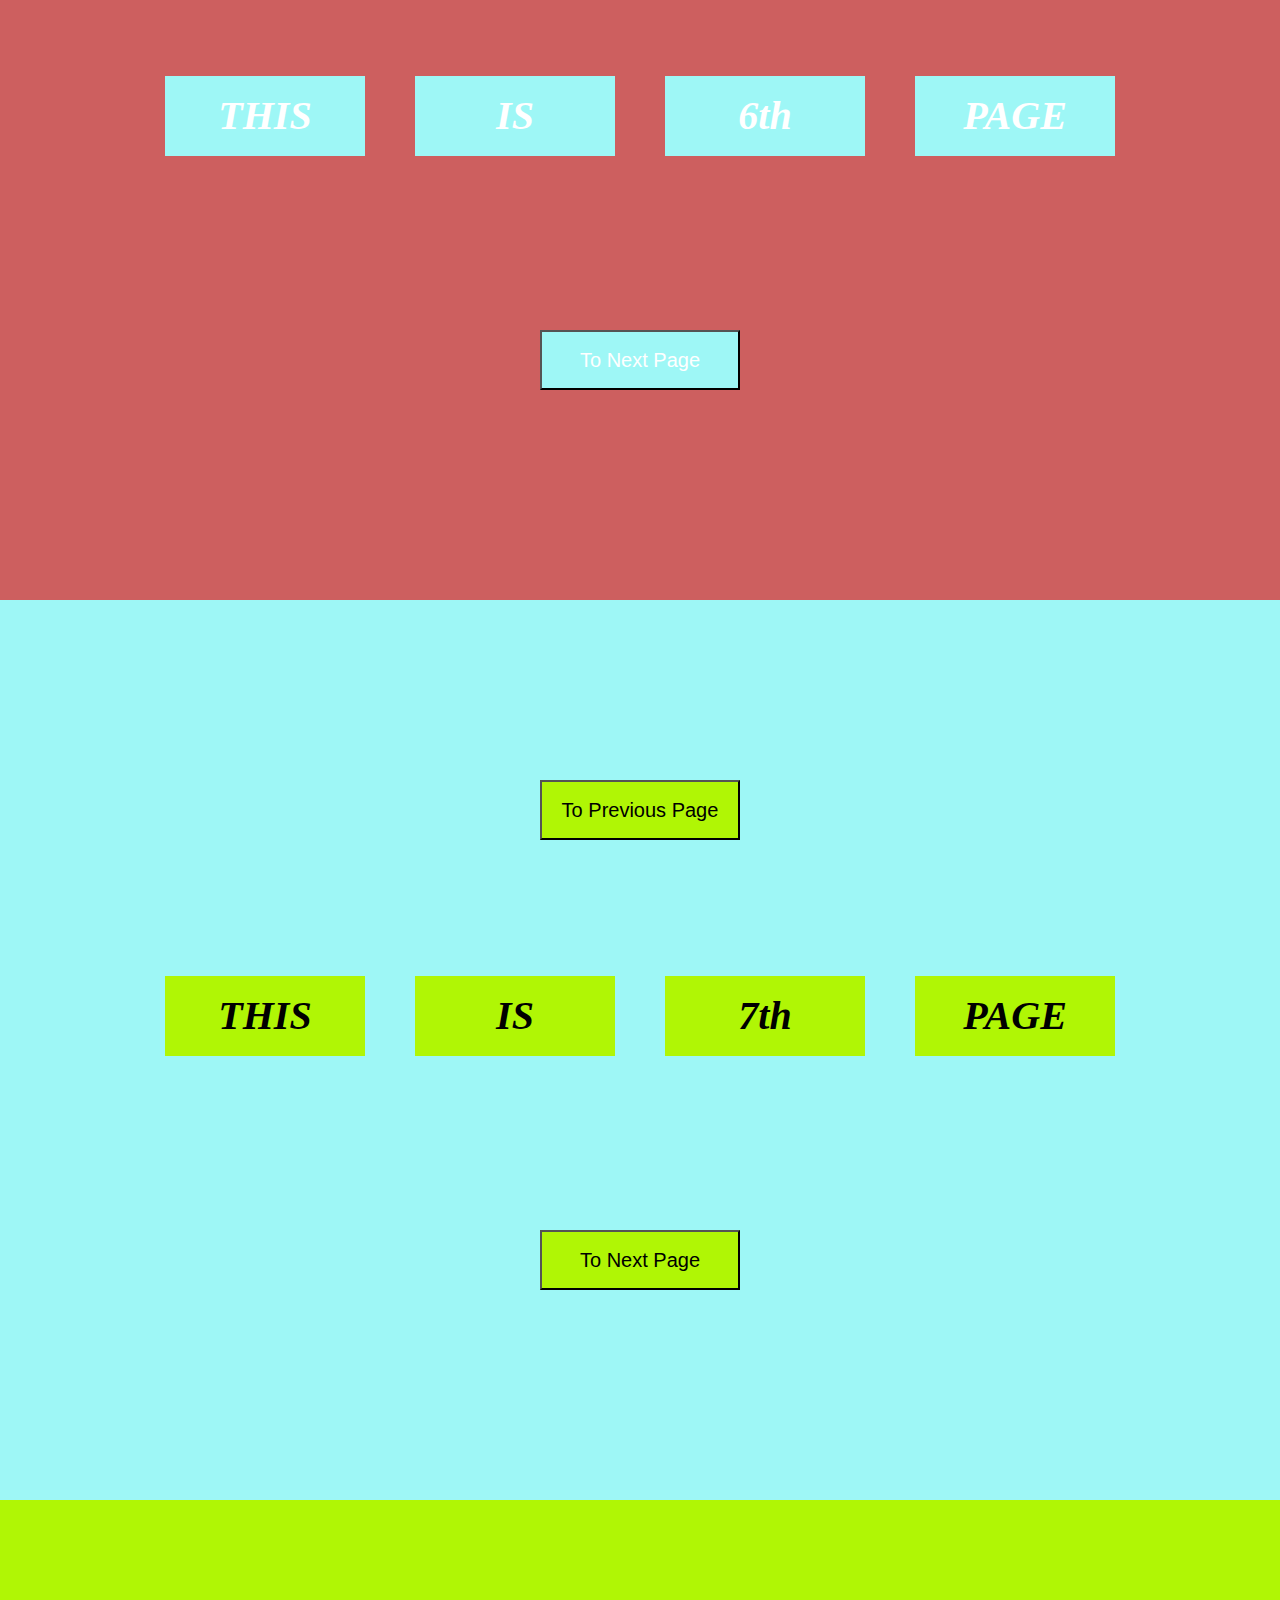
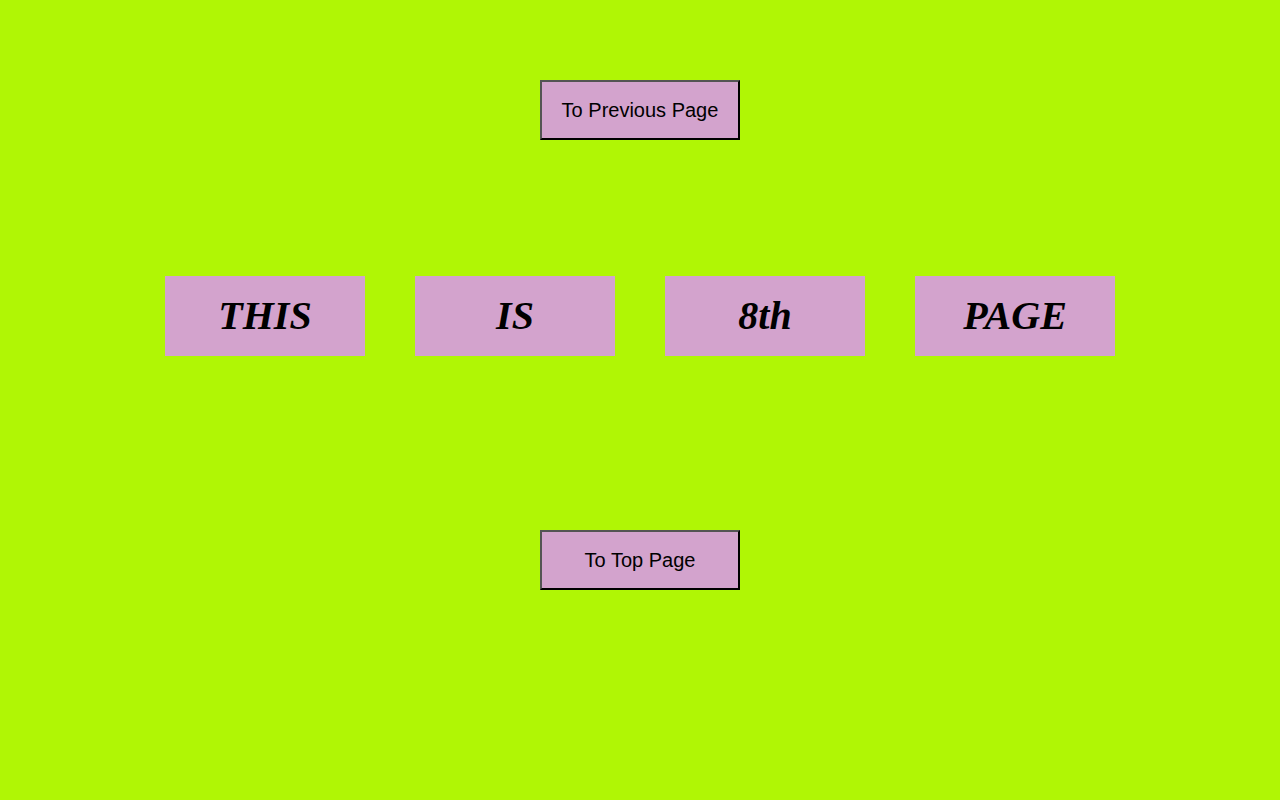
<file: week2/scroll+css3部分动画效果/index.html>
<!doctype html>
<html>

<head>
    <title>scroll+一些动画效果</title>
    <meta charset="UTF-8">
    <link rel="stylesheet" href="style/main.css">
    <script type="text/javascript" src="js/main.js"></script>
</head>

<body>
    <div id="outline">
        <div id="div1">
            <button id="toBottom">To Bottom Page</button>
            <ul>
                <li>THIS</li>
                <li>IS</li>
                <li>1ST</li>
                <li>PAGE</li>
            </ul>
            <button class="toNext">To Next Page</button>
        </div>
        <div id="div2">
            <button class="toPrevious">To Previous Page</button>
            <ul>
                <li>THIS</li>
                <li>IS</li>
                <li>2ND</li>
                <li>PAGE</li>
            </ul>
            <button class="toNext">To Next Page</button>
        </div>
        <div id="div3">
            <button class="toPrevious">To Previous Page</button>
            <ul>
                <li>THIS</li>
                <li>IS</li>
                <li>3RD</li>
                <li>PAGE</li>
            </ul>
            <button class="toNext">To Next Page</button>
        </div>
        <div id="div4">
            <button class="toPrevious">To Previous Page</button>
            <ul>
                <li>THIS</li>
                <li>IS</li>
                <li>4th</li>
                <li>PAGE</li>
            </ul>
            <button class="toNext">To Next Page</button>
        </div>
        <div id="div5">
            <button class="toPrevious">To Previous Page</button>
            <ul>
                <li>THIS</li>
                <li>IS</li>
                <li>5th</li>
                <li>PAGE</li>
            </ul>
            <button class="toNext">To Next Page</button>
        </div>
        <div id="div6">
            <button class="toPrevious">To Previous Page</button>
            <ul>
                <li>THIS</li>
                <li>IS</li>
                <li>6th</li>
                <li>PAGE</li>
            </ul>
            <button class="toNext">To Next Page</button>
        </div>
        <div id="div7">
            <button class="toPrevious">To Previous Page</button>
            <ul>
                <li>THIS</li>
                <li>IS</li>
                <li>7th</li>
                <li>PAGE</li>
            </ul>
            <button class="toNext">To Next Page</button>
        </div>
        <div id="div8">
            <button class="toPrevious">To Previous Page</button>
            <ul>
                <li>THIS</li>
                <li>IS</li>
                <li>8th</li>
                <li>PAGE</li>
            </ul>
            <button id="toTop">To Top Page</button>
        </div>
    </div>
</body>

</html>
</file>
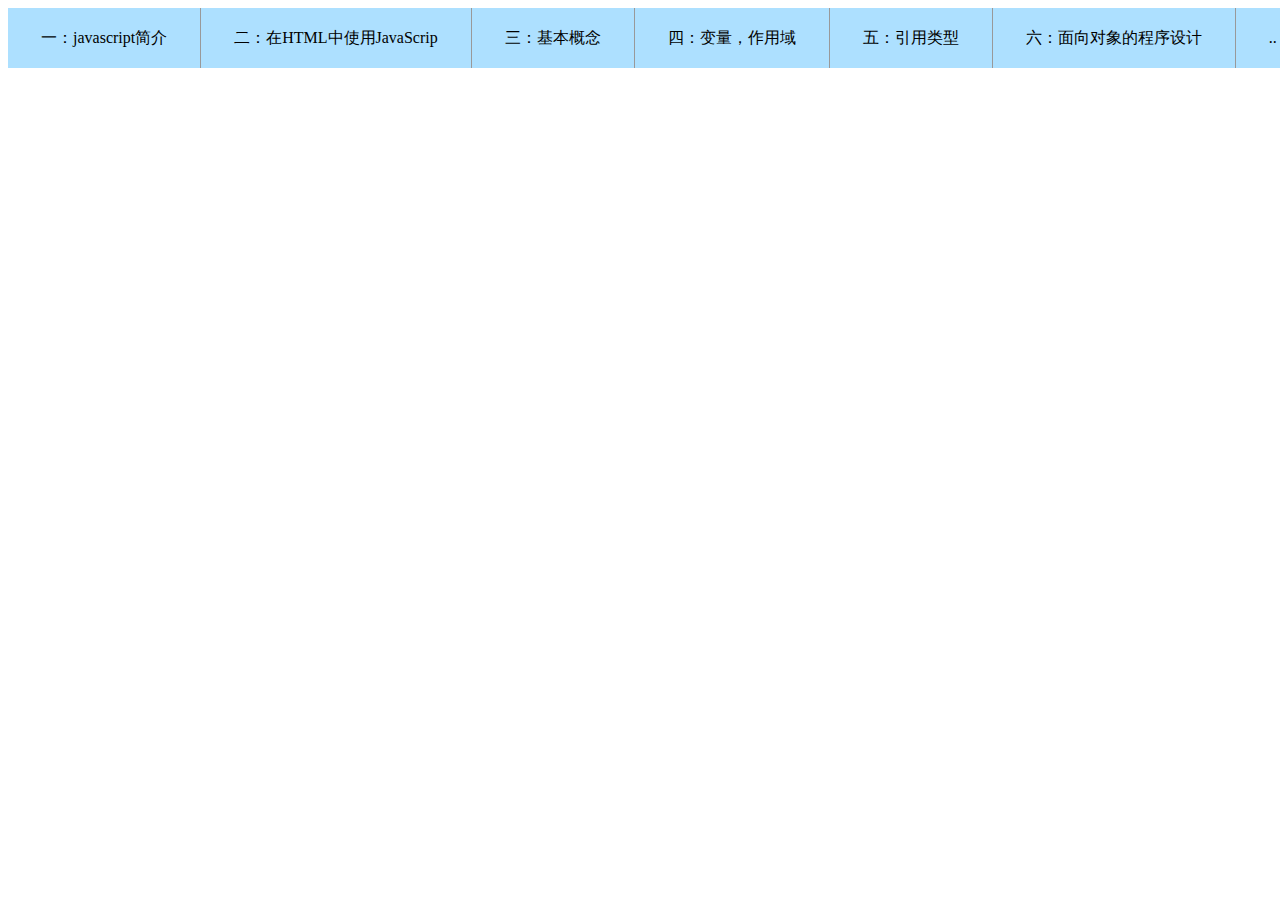
<file: week2/二级菜单/index.html>
<!doctype html>
<html>
    <head>
        <title>二级菜单</title>
        <meta charset="UTF-8">
        <link rel="stylesheet" href="style/main.css">
        <script type="text/javascript" src="js/main.js"></script>
    </head>
    <body>
        <div id="tab">
            <div>一：javascript简介</div>
            <div>二：在HTML中使用JavaScrip</div>
            <div>三：基本概念</div>
            <div>四：变量，作用域</div>
            <div>五：引用类型</div>
            <div>六：面向对象的程序设计</div>
            <div>..</div>
        </div>
        <div id="nextTab">
            <ul id="next1">
                <li>1.1 &nbsp;javascript简史
                    <div></div>
                </li>
                <li>1.2 &nbsp;javascript实现<span>&gt;</span>
                    <div>
                        <p>1.2.1&nbsp;&nbsp;ECMAScript</p>
                        <p>1.2.2&nbsp;&nbsp;文档对象模型（DOM）</p>
                        <p>1.2.3&nbsp;&nbsp;浏览器对象模型（BOM）</p>
                    </div>
                </li>
                <li>1.3 &nbsp;javascript版本<div></div></li>
                <li>1.4 &nbsp;小结<div></div></li>
            </ul>
            <ul id="next2">
                <li>2.1 &nbsp;&lt;script&gt;元素<span>&gt;</span>
                    <div>
                        <p>2.1.1&nbsp;&nbsp;标签的位置</p>
                        <p>2.1.2&nbsp;&nbsp;延迟脚本</p>
                        <p>2.1.3&nbsp;&nbsp;异步脚本</p>
                        <p>2.1.4&nbsp;&nbsp;在XHTML中的用法</p>
                        <p>2.1.5&nbsp;&nbsp;不推荐使用的语法</p>
                    </div>
                </li>
                <li>2.2 &nbsp;嵌入代码与外部文件<div></div></li>
                <li>2.3 &nbsp;文档模式<div></div></li>
                <li>2.4 &nbsp;&lt;noscript&gt;元素<div></div></li>
                <li>2.5 &nbsp;小结<div></div></li>
            </ul>
            <ul id="next3">
                <li>3.1 &nbsp;语法<span>&gt;</span>
                    <div>
                        <p>3.1.1&nbsp;&nbsp;区分大小写</p>
                        <p>3.1.2&nbsp;&nbsp;标识符</p>
                        <p>3.1.3&nbsp;&nbsp;注释</p>
                        <p>3.1.4&nbsp;&nbsp;严格模式</p>
                        <p>3.1.5&nbsp;&nbsp;语句</p>
                    </div>
                </li>
                <li>3.2 &nbsp;关键字和保留字<div></div></li>
                <li>3.3 &nbsp;变量<div></div></li>
                <li>3.4 &nbsp;数据类型<span>&gt;</span>
                    <div>
                        <p>3.4.1&nbsp;&nbsp;typeof操作符</p>
                        <p>3.4.2&nbsp;&nbsp;undefined类型</p>
                        <p>3.4.3&nbsp;&nbsp;Null类型</p>
                        <p>3.4.4&nbsp;&nbsp;Boolean类型</p>
                        <p>3.4.5&nbsp;&nbsp;Number类型</p>
                        <p>3.4.6&nbsp;&nbsp;String类型</p>
                        <p>3.4.7&nbsp;&nbsp;Object类型</p>
                    </div>
                </li>
                <li>3.5 &nbsp;操作符<span>&gt;</span>
                    <div>
                        <p>3.5.1&nbsp;&nbsp;一元操作符</p>
                        <p>3.5.2&nbsp;&nbsp;位操作符</p>
                        <p>3.5.3&nbsp;&nbsp;布尔操作符</p>
                        <p>3.5.4&nbsp;&nbsp;乘性操作符</p>
                        <p>3.5.5&nbsp;&nbsp;加性操作符</p>
                        <p>3.5.6&nbsp;&nbsp;关系操作符</p>
                        <p>3.5.7&nbsp;&nbsp;相等操作符</p>
                        <p>3.5.8&nbsp;&nbsp;条件操作符</p>
                        <p>3.5.9&nbsp;&nbsp;赋值操作符</p>
                        <p>3.5.10&nbsp;&nbsp;逗号操作符</p>
                    </div>
                </li>
                <li>3.6 &nbsp;语句<span>&gt;</span>
                    <div>
                        <p>3.6.1&nbsp;&nbsp;if语句</p>
                        <p>3.6.2&nbsp;&nbsp;do-while语句</p>
                        <p>3.6.3&nbsp;&nbsp;while语句</p>
                        <p>3.6.4&nbsp;&nbsp;for语句</p>
                        <p>3.6.5&nbsp;&nbsp;for-in语句</p>
                        <p>3.6.6&nbsp;&nbsp;label语句</p>
                        <p>3.6.7&nbsp;&nbsp;break语句和continue</p>
                        <p>3.6.8&nbsp;&nbsp;with语句</p>
                        <p>3.6.9&nbsp;&nbsp;switch语句</p>
                    </div>
                </li>
                <li>3.7 &nbsp;函数<span>&gt;</span>
                    <div>
                        <p>3.7.1&nbsp;&nbsp;理解参数</p>
                        <p>3.7.2&nbsp;&nbsp;没有重载</p>
                    </div>
                </li>
                <li>3.8 &nbsp;小结<div></div></li>
            </ul>
            <ul id="next4">
                <li>4.1 &nbsp;基本类型和引类型的值<span>&gt;</span>
                    <div>
                        <p>4.1.1&nbsp;&nbsp;动态的属性</p>
                        <p>4.1.2&nbsp;&nbsp;复制变量值</p>
                        <p>4.1.3&nbsp;&nbsp;传递参数</p>
                        <p>4.1.4&nbsp;&nbsp;检测类型</p>
                    </div>
                </li>
                <li>4.2 &nbsp;执行环境及作用域<span>&gt;</span>
                    <div>
                        <p>4.2.1&nbsp;&nbsp;延长作用域链</p>
                        <p>4.2.2&nbsp;&nbsp;没有块级作用域</p>
                    </div>
                </li>
                <li>4.3 &nbsp;垃圾收集<span>&gt;</span>
                    <div>
                        <p>4.3.1&nbsp;&nbsp;标记清除</p>
                        <p>4.3.2&nbsp;&nbsp;引用计数</p>
                        <p>4.3.3&nbsp;&nbsp;性能问题</p>
                        <p>4.3.4&nbsp;&nbsp;管理内存</p>
                    </div>
                </li>
                <li>4.4 &nbsp;小结<div></div></li>
            </ul>
            <ul id="next5">
                <li>5.1 &nbsp;Object类型<div></div></li>
                <li>5.2 &nbsp;Date类型<span>&gt;</span>
                    <div>
                        <p>3.6.1&nbsp;&nbsp;if语句</p>
                        <p>3.6.2&nbsp;&nbsp;do-while语句</p>
                        <p>3.6.3&nbsp;&nbsp;while语句</p>
                        <p>3.6.4&nbsp;&nbsp;for语句</p>
                        <p>3.6.5&nbsp;&nbsp;for-in语句</p>
                        <p>3.6.6&nbsp;&nbsp;label语句</p>
                        <p>3.6.7&nbsp;&nbsp;break语句和continue</p>
                        <p>3.6.8&nbsp;&nbsp;with语句</p>
                        <p>3.6.9&nbsp;&nbsp;switch语句</p>
                    </div>
                </li>
                <li>5.3 &nbsp;RegExp类型<span>&gt;</span>
                    <div>
                        <p>4.3.1&nbsp;&nbsp;标记清除</p>
                        <p>4.3.2&nbsp;&nbsp;引用计数</p>
                        <p>4.3.3&nbsp;&nbsp;性能问题</p>
                        <p>4.3.4&nbsp;&nbsp;管理内存</p>
                    </div>
                </li>
                <li>5.4 &nbsp;Function类型<span>&gt;</span>
                    <div>
                        <p>4.3.1&nbsp;&nbsp;标记清除</p>
                        <p>4.3.2&nbsp;&nbsp;引用计数</p>
                        <p>4.3.3&nbsp;&nbsp;性能问题</p>
                        <p>4.3.4&nbsp;&nbsp;管理内存</p>
                    </div>
                </li>
                <li>5.5 &nbsp;基本包装类型<span>&gt;</span>
                    <div>
                        <p>4.3.1&nbsp;&nbsp;标记清除</p>
                        <p>4.3.2&nbsp;&nbsp;引用计数</p>
                        <p>4.3.3&nbsp;&nbsp;性能问题</p>
                        <p>4.3.4&nbsp;&nbsp;管理内存</p>
                    </div>
                </li>
                <li>5.6 &nbsp;单体内置对象<span>&gt;</span>
                    <div>
                        <p>4.3.1&nbsp;&nbsp;标记清除</p>
                        <p>4.3.2&nbsp;&nbsp;引用计数</p>
                        <p>4.3.3&nbsp;&nbsp;性能问题</p>
                        <p>4.3.4&nbsp;&nbsp;管理内存</p>
                    </div>
                </li>
                <li>5.7 &nbsp;函数<div></div></li>
            </ul>
            <ul id="next6">
                <li>6.1 &nbsp;理解对象<span>&gt;</span>
                    <div>
                        <p>4.3.1&nbsp;&nbsp;标记清除</p>
                        <p>4.3.2&nbsp;&nbsp;引用计数</p>
                        <p>4.3.3&nbsp;&nbsp;性能问题</p>
                        <p>4.3.4&nbsp;&nbsp;管理内存</p>
                    </div>
                </li>
                <li>6.2 &nbsp;创建对象<span>&gt;</span>
                    <div>
                        <p>4.3.1&nbsp;&nbsp;标记清除</p>
                        <p>4.3.2&nbsp;&nbsp;引用计数</p>
                        <p>4.3.3&nbsp;&nbsp;性能问题</p>
                        <p>4.3.4&nbsp;&nbsp;管理内存</p>
                    </div>
                </li>
                <li>6.3 &nbsp;继承<span>&gt;</span>
                    <div>
                        <p>4.3.1&nbsp;&nbsp;标记清除</p>
                        <p>4.3.2&nbsp;&nbsp;引用计数</p>
                        <p>4.3.3&nbsp;&nbsp;性能问题</p>
                        <p>4.3.4&nbsp;&nbsp;管理内存</p>
                    </div>
                </li>
                <li>6.4 &nbsp;小结<div></div></li>
            </ul>
            <ul id="next7">
                <li>你以为还有？<span>&gt;</span>
                    <div>
                        <p>哈哈哈</p>
                        <p>呵呵呵</p>
                        <p>对对对</p>
                        <p>看看看</p>
                    </div>
                </li>
                <li>剩下的章节不让看了！<div></div></li>
                <li>就是不让看了<div></div></li>
                <li>想不到吧？<div></div></li>
                <li>意不意外？<div></div></li>
                <li>刺不刺激？<div></div></li>
                <li>惊不惊喜？
                    <span>&gt;</span>
                    <div>
                        <p>哈哈哈</p>
                        <p>呵呵呵</p>
                        <p>对对对</p>
                        <p>看看看</p>
                    </div>
                </li>
            </ul>
        </div>
    </body>
</html>
</file>
<file: 网易云课堂/style/homePage_big.css>
/* 重置/公共样式 */

* {
    margin: 0;
    padding: 0;
    box-sizing: border-box;
    font-family: "微软雅黑";
}

em {
    font-style: normal;
    font-weight: normal;
}

i {
    font-style: normal;
    font-weight: normal;
}

strong {
    font-style: normal;
    font-weight: normal;
}

li {
    list-style: none;
}

a {
    text-decoration: none;
}

img {
    vertical-align: top;
    border: none;
}

.clear {
    zoom: 1;
}

.clear:after {
    content: "";
    clear: both;
    display: block;
}

.fl {
    float: left;
}

.fr {
    float: right;
}


/* 布局样式 */


/* 顶部广告部分 */

#top {
    width: 100%;
    background: #f3f3f3;
    height: 36px;
}

.top_con {
    width: 1206px;
    margin: 0 auto;
    height: 36px;
    line-height: 36px;
    font-size: 12px;
    color: #333333;
    background: #f3f3f3;
}

.top_con .top_look {
    color: #21a557;
}

.top_con .top_look:hover {
    text-decoration: underline;
}

.top_con .top_close {
    background: url("../images/top_close.png") no-repeat 0 14px;
    padding-left: 15px;
    color: #333333;
}


/* 头部导航栏 */

#header {
    width: 1206px;
    height: 89px;
    line-height: 89px;
    margin: 0 auto;
}

.hedu_text {
    display: inline-block;
    color: #333333;
    font-size: 22px;
}

.hedu_text span {
    color: #39a030;
    font-weight: bolder;
}

.hedu_text i {
    display: inline-block;
    height: 18px;
    width: 1px;
    background: #39a030;
    margin: 0 8px;
}

.header_edu em {
    font-size: 12px;
    position: relative;
    bottom: 2px;
    display: inline-block;
    width: auto;
    height: 21px;
    line-height: 21px;
    text-align: center;
    border-radius: 2px;
    color: #666;
    padding: 0 5px;
    cursor: pointer;
}

.header_edu em.yOn {
    display: none;
    border: 1px solid #efefef;
    padding: 0 6px;
    color: #333;
    position: relative;
    margin-left: 30px;
    margin-right: 4px;
}

em.yOn a {
    background: #fff;
    color: #999;
}

.header_edu em.yOn i {
    top: 5px;
    left: 60px;
    position: absolute;
    display: block;
    width: 1px;
    height: 10px;
    background: #ccc;
}

em.yOn a:hover {
    color: #21a557;
    text-decoration: underline;
}

em.hedu_atte {
    color: #fff;
    background: #21a557;
    margin-left: 30px;
    margin-right: 4px;
    line-height: 18px;
    cursor: pointer;
}

em.hedu_atte:hover {
    background: #2fd556;
}

.hedu_atte:first-letter {
    font-weight: bolder;
    font-size: 16px;
}

.nav {
    margin-top: 34px;
    height: 20px;
    width: 440px;
    line-height: 20px;
    background: url("../images/header_ser.png") no-repeat 406px 0;
    background-size: 20px;
}

.nav li {
    float: left;
    margin: 0 27px;
}

.nav li a {
    color: #666;
    font-size: 14px;
}

.nav li a:hover {
    color: #21a557;
}


/* 大图轮播部分 */

#big_banner {
    width: 100%;
    height: 460px;
    position: relative;
    overflow: hidden;
}

.big_banner_out {
    width: 1652px;
    height: 460px;
    position: absolute;
}

.big_banner_ul {
    height: 460px;
    position: absolute;
    width: 1652px;
}

.big_banner_ul li {
    position: absolute;
    top: 0;
    left: 0;
    height: 460px;
    float: left;
}

.big_banner_sub {
    width: auto;
    height: 10px;
    position: absolute;
    top: 430px;
    left: 0;
}

.big_banner_sub span {
    float: left;
    display: block;
    width: 10px;
    height: 10px;
    border-radius: 50%;
    background: url("../images/sub_p2.png") no-repeat 0 0;
    margin: 0 5px;
    cursor: pointer;
}

.big_banner_sub .active {
    background: url("../images/sub_p1.png") no-repeat 0 0;
}


/* 介绍部分 */

#cla_in {
    height: 177px;
    width: 1206px;
    margin: 0 auto;
    margin-top: 60px;
}

.ci_ul li {
    width: 360px;
    height: 177px;
    margin-left: 63px;
    background-size: 90px 85px;
}

.ci_ul li div {
    width: 240px;
    height: 177px;
    font-size: 12px;
    margin-left: 110px;
    text-align: justify;
    position: relative;
}

.ci_ul li div h1 {
    font-weight: normal;
    font-size: 22px;
    color: #333;
}

.ci_ul li div p {
    font-size: 12px;
    color: #666;
    margin-top: 10px;
    height: 20px;
    line-height: 20px;
}

.ci_ul li div a {
    color: #39a030;
    position: absolute;
    top: 160px;
    cursor: pointer;
}

.ci_ul li div a:hover {
    text-decoration: underline;
}

.ci_ul .wyy_li {
    margin-left: 0;
    background: url("../images/cla_in_p1.png") no-repeat 0 7px;
}

.ci_ul .ykt_li {
    background: url("../images/cla_in_p2.png") no-repeat 0 7px;
}

.ci_ul .cdx_li {
    background: url("../images/cla_in_p3.png") no-repeat 0 7px;
}


/* 小图轮播部分 */

#small_banner {
    margin-top: 60px;
    height: 220px;
    position: relative;
    width: 100%;
    overflow: hidden;
}

.small_banner_out {
    width: 1620px;
    position: absolute;
    overflow: hidden;
    height: 220px;
}

.small_banner_ul {
    position: absolute;
    left: 0;
}

.small_banner_ul li {
    width: 324px;
    float: left;
}


/* 主要内容区 */

#content {
    width: 1206px;
    height: 1470px;
    margin: 0 auto;
    margin-top: 80px;
}

.main {
    width: 980px;
    height: 1470px;
    position: relative;
    font-size: 12px;
}

.main_head {
    border: 1px solid #d3d3d3;
    height: 52px;
    width: 402px;
}

.main .main_tab {
    width: 200px;
    background: #fff;
    height: 50px;
    line-height: 50px;
    color: #666;
    font-size: 20px;
    text-align: center;
    cursor: pointer;
}

.main_head .active {
    background: #39a030;
    color: #fff;
}

.main_content {
    margin-top: 30px;
}

.sign_bu {
    position: relative;
    width: 227px;
    height: 228px;
    margin-right: 18px;
    margin-bottom: 20px;
    float: left;
}

.cl_bulk {
    display: none;
    display: block;
    height: 228px;
    width: 227px;
    padding: 0 4px;
    border: 1px solid #f1f1f1;
    position: relative;
    z-index: 0;
    cursor: pointer;
}

.cl_bulk img {
    width: 223px;
    height: 124px;
    margin-left: -3px;
}

.cl_bulk p {
    color: #333;
    font-size: 12px;
    height: 30px;
    line-height: 30px;
}

.cl_bulk span {
    font-size: 12px;
    color: #666;
    line-height: 15px;
}

.cl_bulk em {
    margin: 8px 0;
    height: 18px;
    display: block;
    border: 1px solid #999;
    color: #999;
    border-radius: 2px;
    background: url("../images/man_rz.png") no-repeat 2px 2px;
    padding-left: 15px;
    padding-right: 3px;
}

.cl_bulk strong {
    color: #ff3f00;
}

.showAll {
    display: none;
    width: 471px;
    height: 248px;
    position: absolute;
    left: 0;
    top: 0;
    padding: 20px;
    background: #fff;
    border: 1px solid #f1f1f1;
    z-index: 100;
    cursor: pointer;
}

.showAll img {
    width: 223px;
    height: 124px;
    float: left;
}

.showAll_le {
    margin-left: 18px;
}

.showAll_le h2 {
    font-size: 18px;
    font-weight: normal;
}

.showAll_le em {
    margin-top: 18px;
    margin-bottom: 10px;
    height: 18px;
    display: block;
    color: #999;
    background: url("../images/man_rz.png") no-repeat 2px 2px;
    padding-left: 18px;
}

.showAll_le p {
    height: 18px;
    line-height: 18px;
    color: #686868;
}

.intro_p {
    margin-top: 35px;
    height: 25px;
    line-height: 25px;
    color: #666;
}

.main_foot {
    position: absolute;
    bottom: 100px;
    right: 20px;
    height: 20px;
    text-align: right;
}

.main_foot span {
    display: inline-block;
    width: 20px;
    height: 20px;
    line-height: 20px;
    text-align: center;
    font-size: 12px;
    margin-left: 10px;
    cursor: pointer;
}

.main_foot .active {
    background: #9cd8b2;
    color: #fff;
}

.main_foot .fir_span,
.main_foot .las_span {
    background: #9cd8b2;
    color: #fff;
    width: 30px;
    font-size: 14px;
    font-weight: bold;
}

.side {
    width: 225px;
}

.side_select {
    width: 100%;
    margin-bottom: 20px;
}

.side_select h2 {
    height: 55px;
    border: 1px solid #ecebeb;
    border-top: none;
    font-weight: normal;
    font-size: 18px;
    line-height: 55px;
    color: #333;
    padding-left: 20px;
}

.side_select .vid {
    padding: 20px;
    border: 1px solid #ecebeb;
}

.vid p {
    font-size: 14px;
    color: #666666;
}

.vid img {
    margin-top: 10px;
    width: 180px;
    height: 110px;
    cursor: pointer;
}

.hot_out {
    width: 100%;
    height: 720px;
    overflow: hidden;
    border: 1px solid #ecebeb;
    position: relative;
}

.hot_ul {
    position: absolute;
    width: 100%;
}

.hot_ul li {
    cursor: pointer;
    height: 70px;
    padding: 0 20px;
    padding-top: 20px;
    width: 100%;
}

.hot_ul li img {
    width: 50px;
    height: 50px;
    float: left;
}

.hot_le {
    padding-left: 10px;
}

.hot_le p {
    font-size: 14px;
    color: #333;
}

.hot_le em {
    font-size: 12px;
    margin-top: 10px;
    height: 12px;
    display: block;
    color: #999;
    padding-left: 14px;
    background: url("../images/man_rz.png") no-repeat 2px 2px;
}


/* 底部 */

#footer {
    height: 262px;
    background: #2c3339;
}

.footer_cin {
    margin: 0 auto;
    width: 1206px;
    height: 262px;
    padding-top: 80px;
    color: #9da2a8;
    font-size: 12px;
}

.footer_cin ul {
    float: left;
}

.footer_cin a {
    color: #9da2a8;
    font-size: 14px;
}

.footer_cin a:hover {
    text-decoration: underline;
}

.copy {
    width: 545px;
    padding-left: 5px;
}

.copy h2 {
    font-weight: normal;
    font-size: 20px;
    color: #37a32c;
    height: 50px;
    line-height: 50px;
}

.copy h2 span {
    font-size: 22px;
    font-weight: bold;
}

.copy h2 i {
    display: inline-block;
    background: #37a32c;
    width: 1px;
    height: 18px;
    margin: 0 8px;
    margin-top: 3px;
}

.copy p {
    height: 30px;
    line-height: 30px;
}

.footer_cin ul li {
    line-height: 30px;
    position: relative;
}

.u1 {
    margin-right: 95px;
}

.u2 {
    margin-right: 70px;
}

.u2 li img {
    position: absolute;
    left: 40px;
    top: 8px;
}


/* 视频播放部分 */

#vidio {
    position: fixed;
    left: 0;
    top: 0;
    display: none;
}

.vid_shade {
    background: black;
    opacity: 0.7;
    filter: alpha(opacity=70);
    position: absolute;
    left: 0;
    top: 0;
    width: 100%;
    height: 100%;
}

.vid_play {
    width: 950px;
    height: 670px;
    padding: 30px;
    position: absolute;
    margin-left: 50%;
    left: -475px;
    background: #fff;
}

.vid_play p {
    font-size: 20px;
    color: #444;
}

.vid_play video {
    height: 570px;
    width: 890px;
}

.vid_close {
    position: absolute;
    right: 10px;
    top: 10px;
    width: 10px;
    height: 10px;
    background: url("../images/vid_close.png") no-repeat;
    background-size: 10px 10px;
}


/* 登录弹窗部分 */

#login {
    position: fixed;
    left: 0;
    top: 0;
    display: none;
}

.login_shade {
    background: black;
    opacity: 0.7;
    filter: alpha(opacity=70);
    position: absolute;
    left: 0;
    top: 0;
    width: 100%;
    height: 100%;
}

.login_tex {
    width: 390px;
    height: 290px;
    padding: 30px;
    position: absolute;
    margin-left: 50%;
    left: -195px;
    background: #fff;
}

.login_tex p {
    font-size: 20px;
    color: #444;
}

.log_close {
    position: absolute;
    right: 10px;
    top: 10px;
    width: 10px;
    height: 10px;
    background: url("../images/vid_close.png") no-repeat;
    background-size: 10px 10px;
}

.login_tex input {
    width: 295px;
    height: 45px;
    font-size: 16px;
    outline: none;
    padding-left: 10px;
    border: 1px solid #dfdfdf;
    line-height: 45px;
}

#user {
    margin-top: 20px;
}

#pass {
    margin-top: 15px;
}

#submit {
    margin-top: 30px;
    padding: 0;
    border: none;
    background: #26ad4a;
    background: -moz-linear-gradient(top, #2cb150, #159230);
    background: -webkit-linear-gradient(top, #2cb150, #159230);
    background: -ms-linear-gradient(top, #2cb150, #159230);
    background: linear-gradient(top, #2cb150, #159230);
    color: #fff;
    font-weight: bolder;
    cursor: pointer;
}

.erring {
    font-size: 14px;
    color: red;
    font-weight: bold;
    margin-left: 5px;
}

.oking {
    font-size: 14px;
    color: green;
    font-weight: bold;
    margin-left: 5px;
}
</file>
<file: 网易云课堂/style/homePage_small.css>
/* 顶部广告部分 */

.top_con {
    width: 965px;
}


/* 头部导航栏 */

#header {
    width: 965px;
}


/* 介绍部分 */

#cla_in {
    width: 965px;
}

.ci_ul li {
    width: 280px;
    margin-left: 62px;
}

.ci_ul li div {
    width: 180px;
    margin-left: 100px;
    font-size: 12px;
}


/* 底部 */

.footer_cin {
    width: 965px;
}


/* 主要内容区 */

#content {
    width: 965px;
}

.main {
    width: 740px;
}
</file>
<file: week1/Tab选项切换/style/main.css>
#outline{
    border: 1px solid #999;
    margin-left: 40px;
    margin-top: 50px;
    width: 600px;
    height: 450px;
    border-radius: 10px 10px 0 0;
}
p{
    display: block;
    color: #666;
    background: #ccc;
    height: 40px;
    line-height: 40px;
    padding-left: 30px;
    margin-top: 0;
    border-radius: 10px 10px 0 0;
}
button{
    outline: none;
    border:  none;
    border-bottom: 1px solid #999;
    display: block;
    float: left;
    width: 80px;
    height: 30px;
    line-height: 35px;
    font-size: 18px;
    margin-left: 20px;
    background: #eee;
    cursor: pointer;
    border-radius: 5px 5px 0 0;
    text-align: center;
    box-sizing:border-box;
}
button:first-of-type{
    margin-left: 40px;
}
.active{
    border: 1px solid #999;
    border-bottom:1px solid #fff;
    background: #fff;
}
#tableOut{
    border: 1px solid #999;
    width: 530px;
    height: 300px;
    margin-left: 20px;
    margin-top:45px;
}
#tab{
    margin-left: 40px;
    margin-top: 20px;
    border-collapse: collapse;
}
tr td{
    width: 110px;
    height: 40px;
    background: #eee;
    box-sizing: border-box;
    margin: 0;
    border: #999 solid 1px;
    text-align: center;
    color: #555;
    cursor: pointer;
}
tr td:hover{
    background: #ca5248;
}
</file>
<file: week1/下拉菜单/style/main.css>
#tab {
    margin: 0;
    width: 100%;
    height: 60px;
}

#tab div {
    list-style: none;
    float: left;
    padding-left: 34px;
    padding-right: 34px;
    border-left: #999 solid 1px;
    background: #ade0ff;
    height: 60px;
    line-height: 60px;
    cursor: pointer;
}

#tab div:first-of-type {
    border: none;
}

#nextTab {
    width: 100%;
    position: relative;
}

#nextTab ul {
    margin-left: -40px;
    margin-top: 0;
}

#nextTab ul li {
    list-style: none;
    padding-left: 40px;
    height: 40px;
    line-height: 40px;
}

#nextTab ul li:hover {
    background: #ccc;
}

#nextTab div {
    position: absolute;
    cursor: pointer;
    background: #eef;
}

#next1 {
    width: 250px;
    padding-top: 20px;
    display: block;
    display: none;
}

#next2 {
    width: 320px;
    padding-top: 20px;
    left: 180px;
    display: none;
}

#next3 {
    width: 220px;
    padding-top: 20px;
    left: 470px;
    display: none;
}

#next4 {
    width: 260px;
    padding-top: 20px;
    left: 620px;
    display: none;
}

#next5 {
    width: 220px;
    padding-top: 20px;
    left: 825px;
    display: none;
}

#next6 {
    width: 300px;
    padding-top: 20px;
    left: 1000px;
    display: none;
}

#next7 {
    width: 300px;
    padding-top: 20px;
    left: 1100px;
    display: none;
}

#nextTab ul li div {
    height: 50px;
    width: 100px;
    background: red;
    position: absolute;
    right: -100px;
}
</file>
<file: week1/任务二十/style/main.css>
#overline{
    width: 98%;
    background: #ffe;
}
#overline textarea{
    background: #efe;
}
#overline button{
    outline: none;
    width: 70px;
    height: 30px;
    line-height: 30px;
    background: #efffee;
}
#outline{
    height: 400px;
    width: 98%;
    background: #eef;
}
#outline div{
    margin-top: 10px;
    overflow: hidden;
    width: 50px;
    height: 50px;
    background: red;
    opacity: 0.7;
    margin-left: 10px;
    float: left;
    text-align: center;
    color: #fff;
    line-height: 50px;
    box-sizing: border-box;
}
#outline .finded{
    opacity: 1;
    border: 1px red solid;
    background: #ac58ac;
}
</file>
<file: week1/任务二十一/style/main.css>
#outline1{
    margin-top: 20px;
    height: 120px;
    font-size: 20px;
}
#outline1 input{
    width: 490px;
    height: 30px;
    line-height: 30px;
    background: #eefeff;
}
#show1{
    width: 540px;
    height: 70px;
    background: #efe;
    margin-top: 10px;
}
#show1 div{
    float: left;
    margin-left: 5px;
    height: 30px;
    line-height: 30px;
    background: lightblue;
    margin-top: 4px;
    color: #fff;
    width: 100px;
    text-align: center;
    font-size: 14px;
    cursor: pointer;
    border: 2px solid #ccc;
    box-sizing: border-box;
}
#show1 .onmous{
    background: red;
}
#btn1{
    display: block;
    margin-top: 10px;
    background: #ffe;
    outline: none;
    height: 30px;
    line-height: 30px;
}
#show2{
    width: 540px;
    height: 70px;
    background: #efe;
    margin-top: 10px;
}
#show2 div{
    float: left;
    margin-left: 5px;
    height: 30px;
    line-height: 30px;
    background: lightblue;
    margin-top: 4px;
    color: #fff;
    width: 100px;
    text-align: center;
    font-size: 14px;
    cursor: pointer;
    border: 2px solid #ccc;
    box-sizing: border-box;
}
#show2 .onmous{
    background: red;
}
</file>
<file: week1/任务十七/style/main.css>
#form-gra-time{
    background: #eef;
}
#city-select{
    background: #45a89c;
    width: 60px;
    height: 25px;
    color: #fff;

}
#aqi-chart-wrap{
    border: 1px solid #999;
    background: #eef;
    height: 540px;
    width: 1160px;
    position: relative;
    padding-left: 30px;
}


.day{
    display: block;
    float: left;
    width: 10px;
    position: relative;
    margin-left: 2px;
    cursor: pointer;
}

.week{
    display: block;
    float: left;
    width: 40px;
    position: relative;
    margin-left: 40px;
    cursor: pointer;
}

.month{
    display: block;
    float: left;
    width: 180px;
    position: relative;
    margin-left: 120px;
    cursor: pointer;
}


#showText{
    position: absolute;
    font-size: 15px;
    width: 180px;
    height: 50px;
    padding-left: 20px;
    line-height: 25px;
    top: 5px;
    left: 5px;
    background: #45a89c;
    display: none;
}
</file>
<file: week1/扫雷2.0/style/main.css>
#outline{
    width: 940px;
    height: 650px;
    background: #fff;
    border: 1px solid #999;
    position: relative;
    margin-left: 50%;
    left: -470px;
}
#outline button{
    height: 35px;
    line-height: 35px;
    background: #fee;
    padding-left: 20px;
    padding-right: 20px;
    margin-left: 10px;
}
.show1{
    width: 100%;
    height: 50px;
    background: #efe;
    line-height: 50px;
    text-align: center;
    border: 1px #ccc solid;
}
.show1 select{
    height: 30px;
    width: 80px;
    line-height: 30px;
    background: #ccc;
}
.show2{
    width: 120px;
    height: 600px;
    border: 1px #ccc solid;
    background: #efe;
    float: left;
    box-sizing: border-box;
}
.show2 p{
    height: 100px;
    line-height: 80px;
}
#games{
    position: relative;
    left: 0;
    top: 50px;
    float: left;
    overflow: hidden;
}
.bulk{
    box-sizing: border-box;
    width: 20px;
    height: 20px;
    background: #999;
    float: left;
    border: 1px #fff solid;
    cursor: pointer;
}
.bulk:hover{
    opacity: 0.8;
}

.bulk img{
    width: 18px;
    height: 18px;
    border: 1px solid #fff;
}
.bulk nums{
    height: 15px;
    width: 15px;
    text-align: center;
    line-height: 15px;
    background: #efe;
    border: 1px solid #fff;
    display: block;
}
</file>
<file: week1/简单排序（任务十九）/style/main.css>
#overline{
    height: 60px;
    background: #efe;
    line-height: 60px;
    padding-left: 30px;
    width: 98%;
}
#overline input{
    background: #ffe;
    outline: none;
    height: 30px;
}
#overline button{
    height: 30px;
    background: #fed;
    width: 60px;
    text-align: center;
}
#sort{
    height: 30px;
    background: #ccc;
    width: 60px;
    text-align: center;
}


#remove1{
    margin-left: 40px;
}

#outline{
    margin-top: 20px;
    background: #eef;
    width: 98%;
    height: 240px;
    position: relative;
}

#outline div{
    position: relative;
    float: left;
    width: 20px;
    background: red;
    color: #fff;
    text-align: center;
    line-height: 38px;
    margin-left: 2px;
    font-size: 12px;
}
</file>
<file: week1/计算器/style/main.css>
table {
    width: 350px;
    background: #fff;
    text-align: right;
}

#outputId {
    text-align: right;
    height: 50px;
    font-size: 40px;
    background: #fff;
}

input {
    width: 100px;
    background: #ccc;
    height: 40px;
    font-size: 20px;
}
</file>
<file: week1/轮播图/style/main.css>
#div1{
    height: 350px;
    width: 600px;
    border: 1px solid #000;
    position: relative;
    top: 40px;
    margin-left: 50%;
    left: -300px;
    padding: 0;
    overflow: hidden;
}
#ul1{
    position: absolute;
    top: 0px;
    left: 0px;
    margin-top: 0;
    margin-left: -40px;
    z-index: -1;
    width: 4800px;
}
#ul1 li{
    list-style: none;
    float: left;
    width: 600px;
    height: 350px;
    text-align: center;
}
#ul1 li img{
    width: 600px;
    height: 350px;
}
button{
    z-index: 1;
    position: relative;
    left: 480px;
    top: 320px;
    width: 25px;
    height: 25px;
    line-height: 25px;
    border: none;
    background: #aa5821;
    opacity: 0.6;
    cursor: pointer;
}
button:hover{
    opacity: 0.8;
}

input{
    position: absolute;
    opacity: 0.6;
    width: 25px;
    height: 30px;
    line-height: 30px;
    font-size: 20px;
    background: #78ac96;
    border: none;
    cursor: pointer;
    top: 150px;
}
input:hover{
    opacity: 0.8;
}
#right{
    right: 0;
}
#left{
    left: 0;
}
</file>
<file: week2/Ajax请求数据/style/main.css>
#outline{
    width: 900px;
    height: 600px;
    border: 2px solid #ccc;
    overflow: hidden;
    padding: 0;
    position: relative;
    margin-left: 50%;
    left: -450px;
    background: #f5e69b;
    top: 20px;
    border-radius: 20px;
}

#outline ul li{
    float: left;
    list-style: none;
    height: 600px;
    width: 450px;
    box-sizing: border-box;
    padding-left: 25px;
    padding-right: 25px;
}
#outline ul{
    position: absolute;
    margin-left: -40px;
    margin-top: 0;
    left: 0;
}
#outline ul li img{
    width: 400px;
    margin-top: 0;
    height: 230px;
    cursor: pointer;
}
#outline ul li img:hover{
    opacity: 0.8;
}
#outline ul li div{
    height: 370px;
    background: #2d70bf;
}
#outline ul li p{
    line-height: 25px;
    font-size: 25px;
    color: #fff;
    padding-top: 3px;
    padding-bottom: 10px;
    margin-top: 0;
    margin-bottom: 0;
    padding-left: 15px;
    font-weight: bolder;
    font-family: "隶书";
}
#outline ul li p span{
    margin-left: 18px;
    color: #3e2121;
    font-size: 20px;
    font-weight: normal;
}

#outline button{
    position: absolute;
    z-index: 100;
    width: 30px;
    height: 40px;
    line-height: 40px;
    color: #000;
    top: 280px;
    background: #9d5151;
    font-size: 30px;
    text-align: center;
    border: none;
    cursor: pointer;
    font-weight: bolder;
    color: #fff;
    outline: none;
    border-radius: 5px;
}
#outline button:hover{
    background: #858;
}
#left{
    left: 0;
}
#right{
    right: 0;
}
</file>
<file: week2/scroll+css3部分动画效果/style/main.css>
body {
    overflow: hidden;
}

#outline {
    width: 100%;
    position: absolute;
    top: 0;
    left: 0;
}

#outline div {
    width: 100%;
    position: relative;
}

#div1 {
    background: #d3a3cd;
}

#div1 li,
#div1 button {
    background: #0d2864;
    color: #fff;
    transition: transform 1s, background 1s, color 1s;
}

#div1 li:hover,
#div1 button:hover {
    background: #49fab8;
    transform: rotate(360deg);
    color: #000;
}

#div2 {
    background: #0d2864;
}

#div2 li,
#div2 button {
    background: #49fab8;
    color: #fff;
    transition: transform 1s, background 1s, color 1s;
}

#div2 li:hover,
#div2 button:hover {
    transform: matrix(1, 0.5, 0.2, 0.3, 0.2, 0.1);
    background: #f07c05;
    color: #000;
}

#div3 {
    background: #49fab8;
}

#div3 li,
#div3 button {
    color: #fff;
    background: #f07c05;
    transition: transform 1s, background 1s, color 1s;
}

#div3 li:hover,
#div3 button:hover {
    transform: rotate3d(1, 1, 1, 360deg);
    background: #19f448;
    color: #000;
}

#div4 {
    background: #f07c05;
}

#div4 li,
#div4 button {
    background: #19f448;
    transition: transform 1s, background 1s, color 1s, border-radius 1s;
}

#div4 li:hover,
#div4 button:hover {
    transform: scale3d(0.5, 1.3, 1);
    background: #cd5f5f;
    color: #000;
    border-radius: 50%;
}

#div5 {
    color: #000;
    background: #19f448;
}

#div5 li,
#div5 button {
    background: #cd5f5f;
    transition: transform 1s, background 1s, color 1s, box-shadow 1s, border-radius 1s;
}

#div5 li:hover,
#div5 button:hover {
    border-radius: 50%;
    box-shadow: 10px -10px 5px #888;
    text-shadow: 5px -5px 3px #000;
    background: #9ef7f6;
    color: #fff;
}

#div6 {
    background: #cd5f5f;
}

#div6 li,
#div6 button {
    color: #fff;
    background: #9ef7f6;
    transition: background 1s, color 1s;
}

@keyframes kf6 {
    0% {
        margin-top: 0;
    }
    10% {
        margin-top: -20px;
    }
    20% {
        margin-top: 20px;
    }
    30% {
        margin-top: -20px;
    }
    40% {
        margin-top: 20px;
    }
    50% {
        margin-top: -20px;
    }
    60% {
        margin-top: 20px;
    }
    70% {
        margin-top: -20px;
    }
    80% {
        margin-top: 20px;
    }
    90% {
        margin-top: -20px;
    }
    100% {
        margin-top: 0;
    }
}

#div6 li:hover,
#div6 button:hover {
    animation: kf6 1s;
    background: #b0f605;
    color: #000;
}

#div7 {
    background: #9ef7f6;
}

#div7 li,
#div7 button {
    color: #000;
    background: #b0f605;
    transition: color 1s, left 1s, top 1s, ;
}

@keyframes kf7 {
    0% {
        background: #d3a3cd;
    }
    10% {
        background: #b0f605;
    }
    20% {
        background: #d3a3cd;
    }
    30% {
        background: #b0f605;
    }
    40% {
        background: #d3a3cd;
    }
    50% {
        background: #b0f605;
    }
    60% {
        background: #d3a3cd;
    }
    70% {
        background: #b0f605;
    }
    80% {
        background: #d3a3cd;
    }
    90% {
        background: #b0f605;
    }
    100% {
        background: #d3a3cd;
    }
}

#div7 li:hover,
#div7 button:hover {
    box-shadow: -10px 10px 10px #000;
    margin-top: -10px;
    color: #fff;
    animation: kf7 1s;
    background: #d3a3cd;
}

#div8 {
    background: #b0f605;
}

#div8 li,
#div8 button {
    color: #000;
    background: #d3a3cd;
    transition: transform 1s, color 1s;
}

#div8 li:hover,
#div8 button:hover {
    background: #0d2864;
    background: radial-gradient(circle at center, #d3a3cd, #9ef7f6, #0d2864);
    width: 200px;
    height: 200px;
    margin-top: -60px;
    line-height: 200px;
    border-radius: 50%;
    transform: rotateY(360deg);
    color: #fff;
}

#outline div button {
    height: 60px;
    width: 200px;
    font-size: 20px;
    position: absolute;
    left: 50%;
    margin-left: -100px;
    cursor: pointer;
    outline: none;
}

#outline div button:first-of-type {
    top: 20%;
}

#outline div button:last-of-type {
    top: 70%;
}

#outline div ul {
    position: absolute;
    left: 50%;
    margin-left: -540px;
    top: 40%;
}

#outline div ul li {
    float: left;
    list-style: none;
    display: block;
    height: 80px;
    width: 200px;
    line-height: 80px;
    font-size: 40px;
    text-align: center;
    cursor: pointer;
    margin-right: 25px;
    margin-left: 25px;
    font-family: "隶书";
    font-style: italic;
    font-weight: bolder;
    position: relative;
}
</file>
<file: week2/二级菜单/style/main.css>
#tab{
    margin:0;
    width: 1320px;
    height: 60px;
}
#tab div{
    list-style: none;
    float: left;
    padding-left: 33px;
    padding-right: 33px;
    border-left: #999 solid 1px;
    background: #ade0ff;
    height: 60px;
    line-height: 60px;
    cursor: pointer;
}
#tab div:first-of-type{
    border:none;
}

#nextTab ul {
    float: left;
    list-style: none;
    position: relative;
    cursor: pointer;
    background: #eef;
    top: -16px;
    border: 1px #fff solid;
    box-sizing: border-box;
    padding-left: 0;
}
#nextTab ul li{
    height: 40px;
    line-height: 40px;
    padding-left: 33px;
}
#nextTab ul li span{
    position: absolute;
    right: 0;
}
#next1{
    width: 210px;
    left: 0;
    display: none;
}
#next2{
    width: 280px;
    left: 200px;
    display: none;
}
#next3{
    width: 210px;
    left: 480px;
    display: none;
}
#next4{
    width: 260px;
    left: 640px;
    display: none;
}
#next5{
    width: 210px;
    left: 840px;
    display: none;
}
#next6{
    width: 210px;
    left: 1000px;
    display: none;
}
#next7{
    width: 210px;
    left: 1110px;
    display: none;
}
#nextTab ul li div{
    position: relative;
    background: #999;
    top: -40px;
}
#nextTab ul li div p{
    padding-left: 20px;
    height: 35px;
    line-height: 35px;
    margin-top: 0;
    margin-bottom: 0;
}
#nextTab ul li div p:hover{
    background: #ccc
}
#next1 div{
    left: 175px;
     width: 250px;
     display: -none;
}
#next2 div{
    left: 245px;
    display: -none;
}
#next3 div{
    left: 175px;
    display: -none;
    width: 200px;
}
#next4 div{
    left: 225px;
    display: -none;
    width: 200px;
}
#next5 div{
    left: 175px;
    display: -none;
    width: 200px;
}
#next6 div{
    left: -233px;
    display: -none;
    width: 200px;
}
#next7 div{
    left: -182px;
    display: -none;
    width: 150px;
}
</file>
